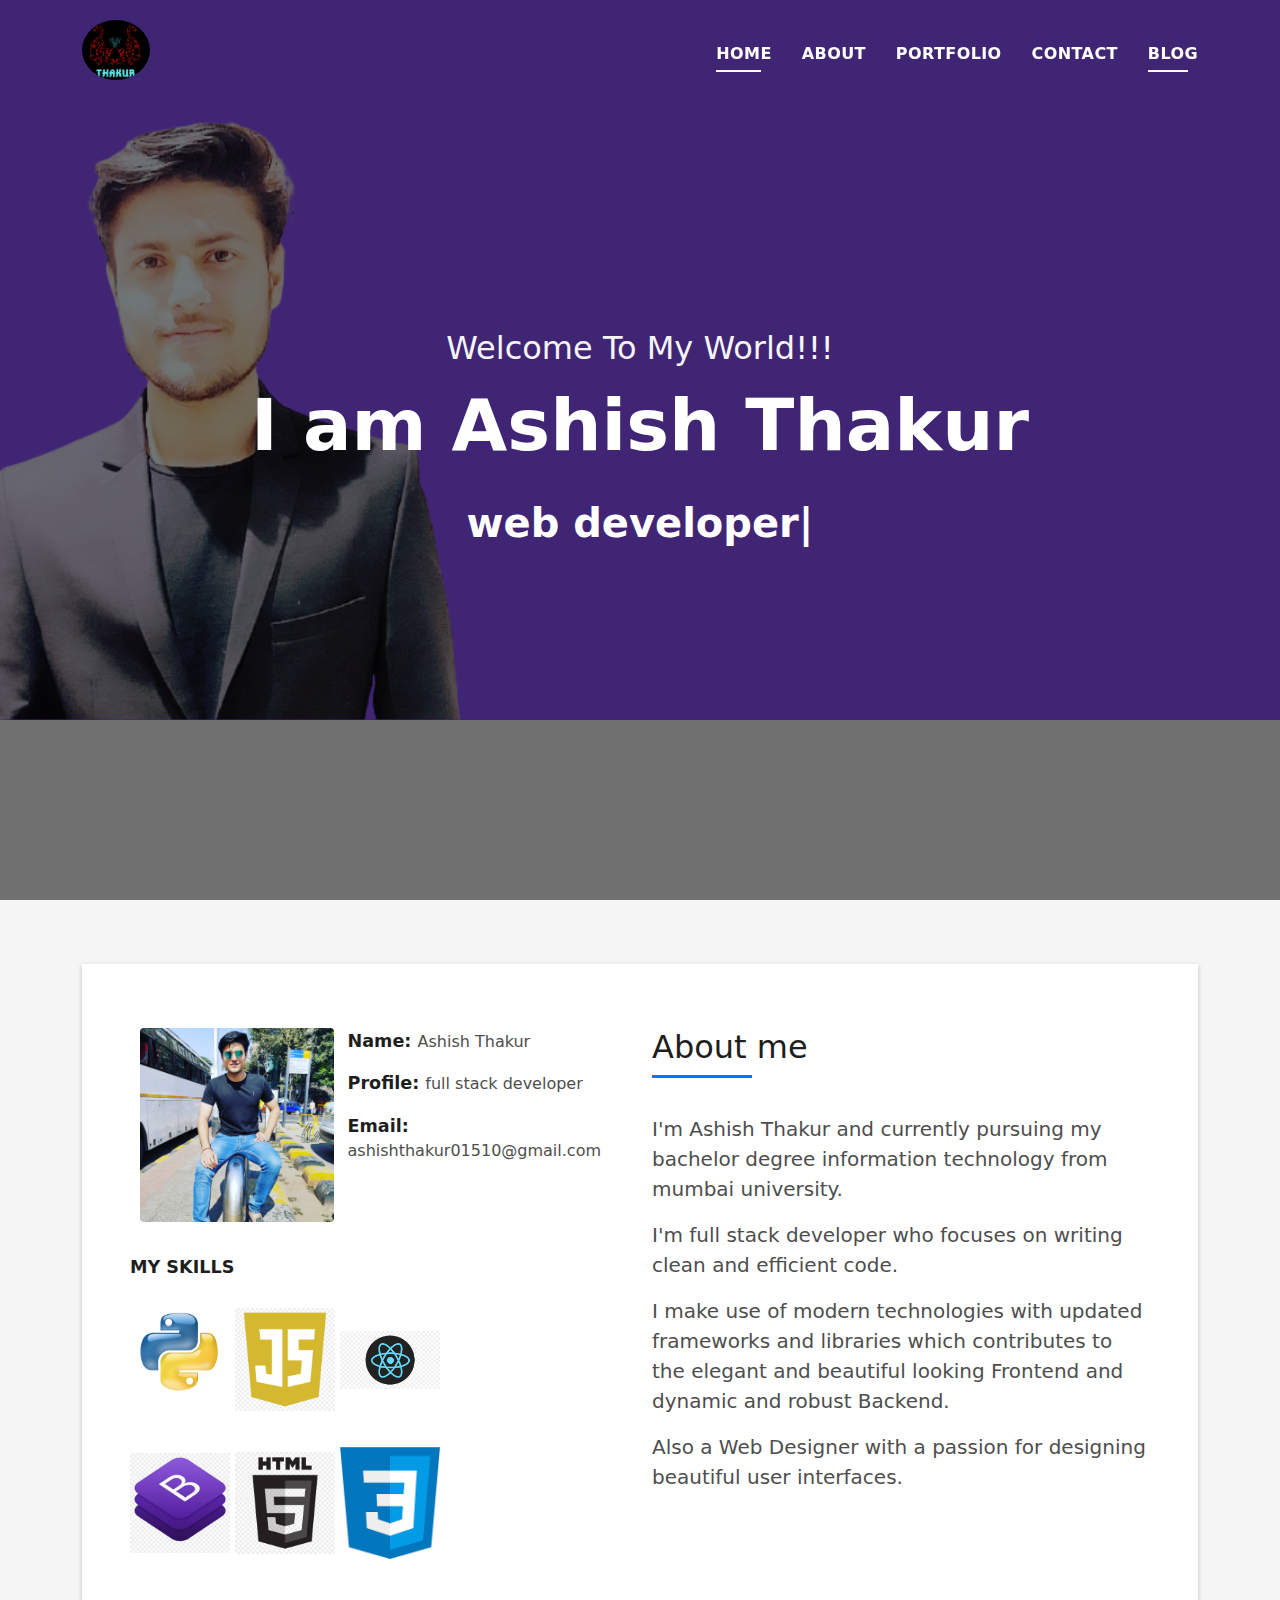
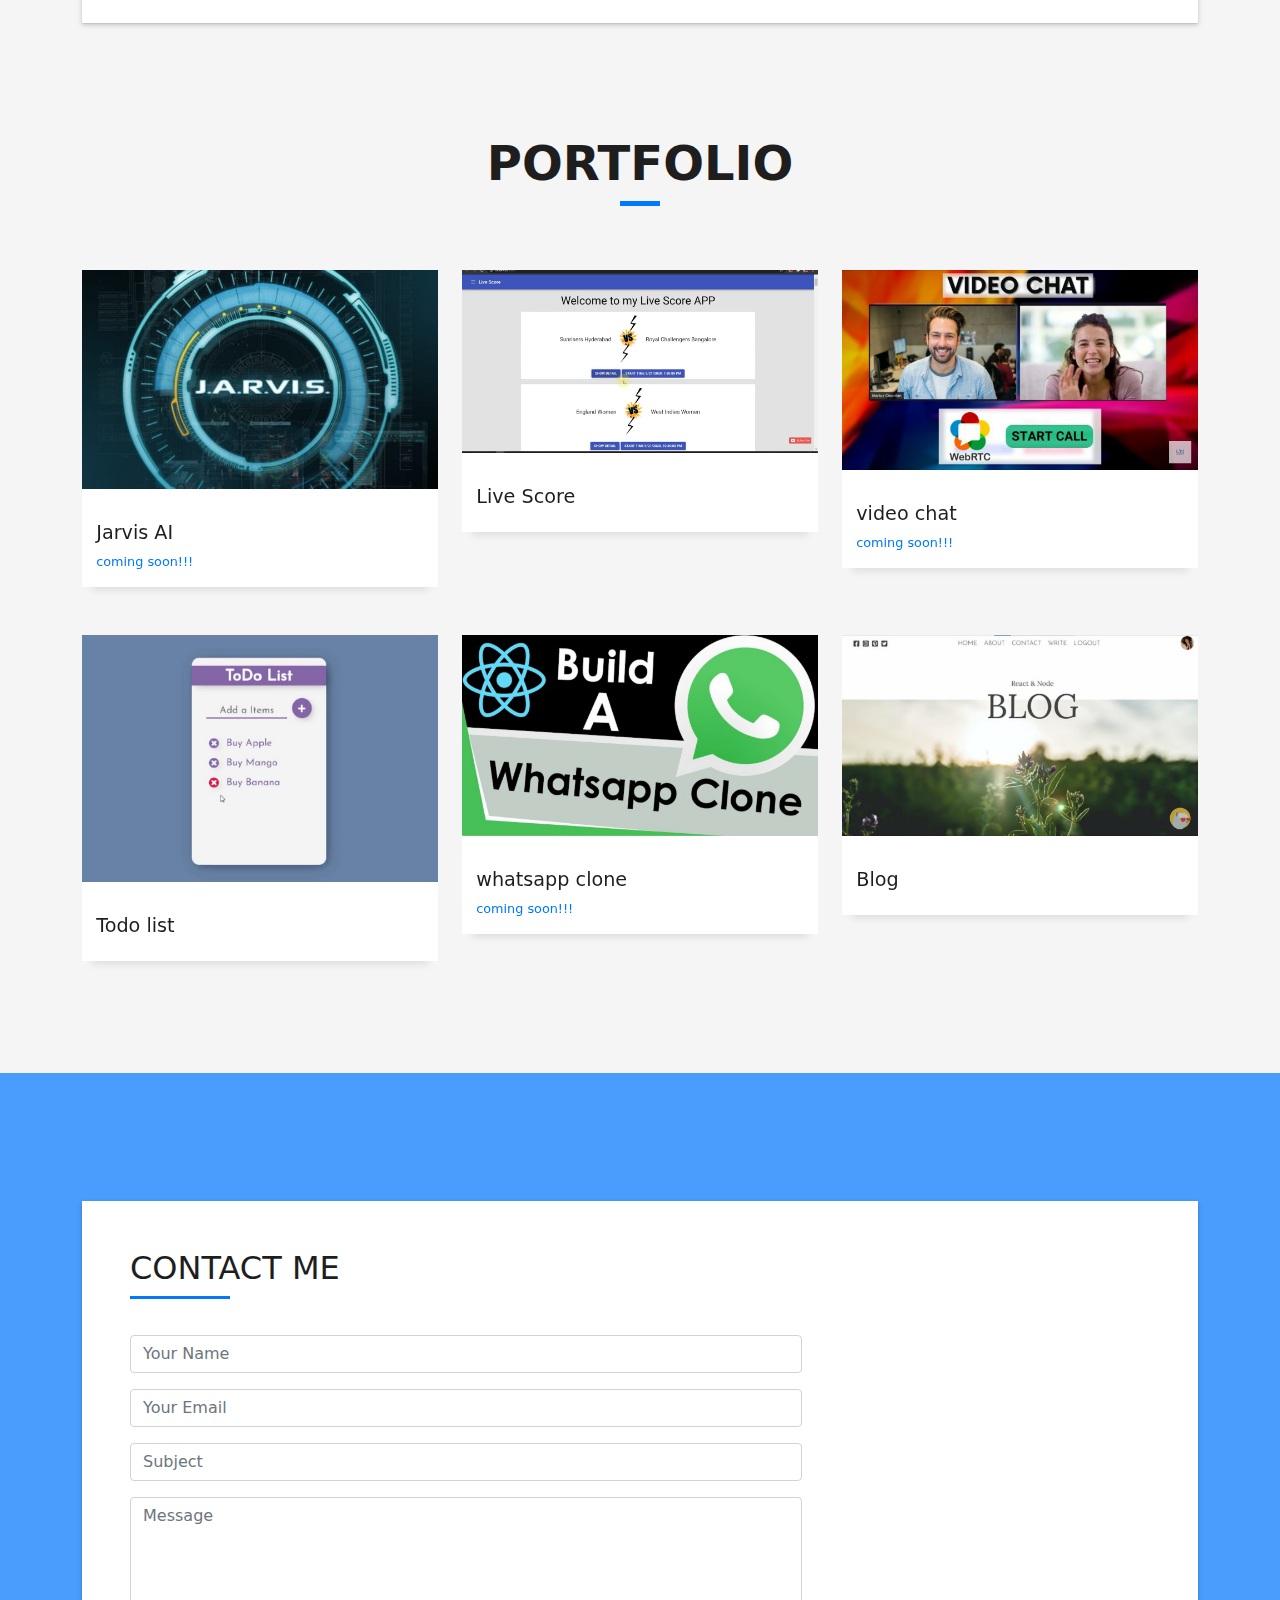
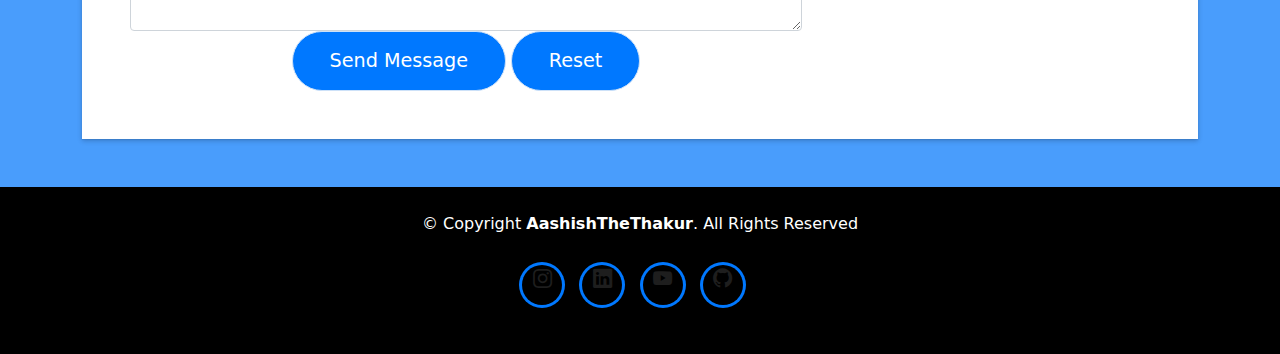
<file: index.html>
<!DOCTYPE html>
<html lang="en">

<head>
  <meta charset="utf-8">
  <meta content="width=device-width, initial-scale=1.0" name="viewport">

  <title>AashishTheThakur</title>
  <meta content="" name="description">
  <meta content="" name="keywords">

  <!-- Favicons -->
  <link href="assets1/img/favicon.png" rel="icon">
  <link href="assets1/img/apple-touch-icon.png" rel="apple-touch-icon">

  <!-- Vendor CSS Files -->
  <link href="assets1/vendor/bootstrap/css/bootstrap.min.css" rel="stylesheet">
  <link href="assets1/vendor/bootstrap-icons/bootstrap-icons.css" rel="stylesheet">
  <link href="assets1/vendor/glightbox/css/glightbox.min.css" rel="stylesheet">
  <link href="assets1/vendor/swiper/swiper-bundle.min.css" rel="stylesheet">

  <!-- Template Main CSS File -->
  <link href="assets1/css/style.css" rel="stylesheet">


</head>

<body>

  <!-- ======= Header ======= -->
  <header id="header" class="fixed-top">
    <div class="container d-flex align-items-center justify-content-between">

      <h1 ><a href="index.html" class="logo"><img src="assets1/img/logo2.png" alt="" class="img-fluid"></a></h1>
      <!-- Uncomment below if you prefer to use an image logo -->
      <!-- <a href="index.html" class="logo"><img src="assets1/img/logo.png" alt="" class="img-fluid"></a>-->

      <nav id="navbar" class="navbar">
        <ul>
          <li><a class="nav-link scrollto active" href="#hero">Home</a></li>
          <li><a class="nav-link scrollto" href="#about">About</a></li>
          <li><a class="nav-link scrollto " href="#work">Portfolio</a></li>
          
          <li><a class="nav-link scrollto" href="#contact">Contact</a></li>
          <li><a class="nav-link scrollto active" href="Blog.html">Blog</a></li>
        </ul>
        <i class="bi bi-list mobile-nav-toggle"></i>
      </nav><!-- .navbar -->

    </div>
  </header><!-- End Header -->

  <!-- ======= Hero Section ======= -->
  <div class="siz" style="background-image: url(assets1/img/pic3.png)">
  <div id="hero" class="hero route bg-image " >
    <div class="overlay-itro"></div>
    <div class="hero-content display-table">
      <div class="table-cell">
        <div class="container">
          <p class="display-6 color-d">Welcome To My World!!!</p>
          
          <h1 class="hero-title mb-4">I am Ashish Thakur</h1>
          <p class="hero-subtitle"><span class="typed" data-typed-items="web developer,Freelencer,content creator,Public Speaker,Indian"></span></p>
          <!-- <p class="pt-3"><a class="btn btn-primary btn js-scroll px-4" href="#about" role="button">Learn More</a></p> -->
        </div>
      </div>
    </div>
  </div>
</div>
  <!-- End Hero Section -->

  <main id="main">

    <!-- ======= About Section ======= -->
    <section id="about" class="about-mf sect-pt4 route">
      <div class="container">
        <div class="row">
          <div class="col-sm-12">
            <div class="box-shadow-full">
              <div class="row">
                <div class="col-md-6">
                  <div class="row">
                    <div class="col-sm-6 col-md-5">
                      <div class="about-img">
                        <img src="assets1/img/pic1.jpg" class="img-fluid rounded b-shadow-a" alt="">
                      </div>
                    </div>
                    <div class="col-sm-6 col-md-7">
                      <div class="about-info">
                        <p><span class="title-s">Name: </span> <span>Ashish Thakur</span></p>
                        <p><span class="title-s">Profile: </span> <span>full stack developer</span></p>
                        <p><span class="title-s">Email: </span> <span>ashishthakur01510@gmail.com</span></p>
                      </div>
                    </div>
                  </div>
                  <div class="skill-mf">
                    <p class="title-s">MY SKILLS</p>
                    <img class="simg" src="assets1/img/python.png" alt="" ></img>
                    <img class="simg" src="assets1/img/js.png" alt="" ></img>
                    <img class="simg" src="assets1/img/react.png" alt="" ></img><br></br>
                    <img class="simg" src="assets1/img/boots.jpeg" alt="" ></img>
                    <img class="simg" src="assets1/img/html.jpeg" alt="" ></img>
                    <img class="simg" src="assets1/img/css.png" alt="" ></img>
                    


                  </div>
                </div>
                <div class="col-md-6">
                  <div class="about-me pt-4 pt-md-0">
                    <div class="title-box-2">
                      <h5 class="title-left">
                        About me
                      </h5>
                    </div>
                    <p class="lead">
                      I'm Ashish Thakur and currently pursuing my bachelor degree information technology from mumbai university.<br/>
      
      
                    </p>
                    <p class="lead">
                      I'm full stack developer who focuses on writing clean and efficient code.                    </p>
                    <p class="lead">
                      I make use of modern technologies with updated frameworks and libraries which contributes to the elegant and beautiful looking Frontend and dynamic and robust Backend.<br/>
                    </p>
                    <p class="lead">
     Also a Web Designer with a passion for designing beautiful user interfaces.
                    </p>
                  </div>
                </div>
              </div>
            </div>
          </div>
        </div>
      </div>
    </section><!-- End About Section -->

    <!-- ======= Services Section ======= 
    <section id="services" class="services-mf pt-5 route">
      <div class="container">
        <div class="row">
          <div class="col-sm-12">
            <div class="title-box text-center">
              <h3 class="title-a">
                Services
              </h3>
              <p class="subtitle-a">
                Lorem ipsum, dolor sit amet consectetur adipisicing elit.
              </p>
              <div class="line-mf"></div>
            </div>
          </div>
        </div>
        <div class="row">
          <div class="col-md-4">
            <div class="service-box">
              <div class="service-ico">
                <span class="ico-circle"><i class="bi bi-briefcase"></i></span>
              </div>
              <div class="service-content">
                <h2 class="s-title">Web Design</h2>
                <p class="s-description text-center">
                  Lorem ipsum dolor sit amet consectetur adipisicing elit. Magni adipisci eaque autem fugiat! Quia,
                  provident vitae! Magni
                  tempora perferendis eum non provident.
                </p>
              </div>
            </div>
          </div>
          <div class="col-md-4">
            <div class="service-box">
              <div class="service-ico">
                <span class="ico-circle"><i class="bi bi-card-checklist"></i></span>
              </div>
              <div class="service-content">
                <h2 class="s-title">Web Development</h2>
                <p class="s-description text-center">
                  Lorem ipsum dolor sit amet consectetur adipisicing elit. Magni adipisci eaque autem fugiat! Quia,
                  provident vitae! Magni
                  tempora perferendis eum non provident.
                </p>
              </div>
            </div>
          </div>
          <div class="col-md-4">
            <div class="service-box">
              <div class="service-ico">
                <span class="ico-circle"><i class="bi bi-bar-chart"></i></span>
              </div>
              <div class="service-content">
                <h2 class="s-title">Photography</h2>
                <p class="s-description text-center">
                  Lorem ipsum dolor sit amet consectetur adipisicing elit. Magni adipisci eaque autem fugiat! Quia,
                  provident vitae! Magni
                  tempora perferendis eum non provident.
                </p>
              </div>
            </div>
          </div>
          <div class="col-md-4">
            <div class="service-box">
              <div class="service-ico">
                <span class="ico-circle"><i class="bi bi-binoculars"></i></span>
              </div>
              <div class="service-content">
                <h2 class="s-title">Responsive Design</h2>
                <p class="s-description text-center">
                  Lorem ipsum dolor sit amet consectetur adipisicing elit. Magni adipisci eaque autem fugiat! Quia,
                  provident vitae! Magni
                  tempora perferendis eum non provident.
                </p>
              </div>
            </div>
          </div>
          <div class="col-md-4">
            <div class="service-box">
              <div class="service-ico">
                <span class="ico-circle"><i class="bi bi-brightness-high"></i></span>
              </div>
              <div class="service-content">
                <h2 class="s-title">Graphic Design</h2>
                <p class="s-description text-center">
                  Lorem ipsum dolor sit amet consectetur adipisicing elit. Magni adipisci eaque autem fugiat! Quia,
                  provident vitae! Magni
                  tempora perferendis eum non provident.
                </p>
              </div>
            </div>
          </div>
          <div class="col-md-4">
            <div class="service-box">
              <div class="service-ico">
                <span class="ico-circle"><i class="bi bi-calendar4-week"></i></span>
              </div>
              <div class="service-content">
                <h2 class="s-title">Marketing Services</h2>
                <p class="s-description text-center">
                  Lorem ipsum dolor sit amet consectetur adipisicing elit. Magni adipisci eaque autem fugiat! Quia,
                  provident vitae! Magni
                  tempora perferendis eum non provident.
                </p>
              </div>
            </div>
          </div>
        </div>
      </div>
    </section> End Services Section -->

    

    <!-- ======= Portfolio Section ======= -->
    <section id="work" class="portfolio-mf sect-pt4 route">
      <div class="container">
        <div class="row">
          <div class="col-sm-12">
            <div class="title-box text-center">
              <h3 class="title-a">
                Portfolio
              </h3>
              
              <div class="line-mf"></div>
            </div>
          </div>
        </div>
        <div class="row">
          <div class="col-md-4">
            <div class="work-box">
              
                <div class="work-img">
                  <img src="assets1/img/project1.jpg" alt="" class="img-fluid">
                </div>
              </a>
              <div class="work-content">
                <div class="row">
                  <div class="col-sm-8">
                    <h2 class="w-title">Jarvis AI</h2>
                    <div class="w-more">
                      <span class="w-ctegory">coming soon!!!</span> 
                    </div>
                  </div>
                  <div class="col-sm-4">
                    
                    <div class="w-like">
                     <!--- <a href="portfolio-details.html"> <span class="bi bi-plus-circle"></span></a>-->
                    </div>
                  </div>
                </div>
              </div>
            </div>
          </div>
          <div class="col-md-4">
            <div class="work-box">
                <div class="work-img">
                  <img src="assets1/img/project2.png" alt="" class="img-fluid">
                </div>
              </a>
              <div class="work-content">
                <div class="row">
                  <div class="col-sm-8">
                    <h2 class="w-title">Live Score</h2>
                    <div class="w-more">
                       
                    </div>
                  </div>
                  <div class="col-sm-4">
                    
                    <div class="w-like">
                     <!--- <a href="portfolio-details.html"> <span class="bi bi-plus-circle"></span></a>-->
                    </div>
                  </div>
                </div>
              </div>
            </div>
          </div>
          <div class="col-md-4">
            <div class="work-box">
                <div class="work-img">
                  <img src="assets1/img/project3.png" alt="" class="img-fluid">
                </div>
              </a>
              <div class="work-content">
                <div class="row">
                  <div class="col-sm-8">
                    <h2 class="w-title">video chat</h2>
                    <div class="w-more">
                      <span class="w-ctegory">coming soon!!!</span> 
                    </div>
                  </div>
                  <div class="col-sm-4">
                    
                    <div class="w-like">
                     <!--- <a href="portfolio-details.html"> <span class="bi bi-plus-circle"></span></a>-->
                    </div>
                  </div>
                </div>
              </div>
            </div>
          </div>
          <div class="col-md-4">
            <div class="work-box">
                <div class="work-img">
                  <img src="assets1/img/project4.png" alt="" class="img-fluid">
                </div>
              </a>
              <div class="work-content">
                <div class="row">
                  <div class="col-sm-8">
                    <h2 class="w-title">Todo list</h2>
                    <div class="w-more">
                    </div>
                  </div>
                  <div class="col-sm-4">
                    
                    <div class="w-like">
                     <!--- <a href="portfolio-details.html"> <span class="bi bi-plus-circle"></span></a>-->
                    </div>
                  </div>
                </div>
              </div>
            </div>
          </div>
          <div class="col-md-4">
            <div class="work-box">
                <div class="work-img">
                  <img src="assets1/img/project5.png" alt="" class="img-fluid">
                </div>
              </a>
              <div class="work-content">
                <div class="row">
                  <div class="col-sm-8">
                    <h2 class="w-title">whatsapp clone </h2>
                    <div class="w-more">
                      <span class="w-ctegory">coming soon!!!</span> 
                    </div>
                  </div>
                  <div class="col-sm-4">
                    
                    <div class="w-like">
                     <!--- <a href="portfolio-details.html"> <span class="bi bi-plus-circle"></span></a>-->
                    </div>
                  </div>
                </div>
              </div>
            </div>
          </div>
          <div class="col-md-4">
            <div class="work-box">
            <!---- <a href="" data-gallery="portfolioGallery" class="portfolio-lightbox"> -->
                <div class="work-img">
                  <img src="assets1/img/project6.png" alt="" class="img-fluid">
                </div>
              </a>
              <div class="work-content">
                <div class="row">
                  <div class="col-sm-8">
                    <h2 class="w-title">Blog</h2>
                    <div class="w-more">
                    </div>
                  </div>
                  <div class="col-sm-4">
                    
                    <div class="w-like">
                     <!--- <a href="portfolio-details.html"> <span class="bi bi-plus-circle"></span></a>-->
                    </div>
                  </div>
                </div>
              </div>
            </div>

        </div>
      </div>
    </section><!-- End Portfolio Section -->

    <!-- ======= Testimonials Section ======= 
    <div class="testimonials paralax-mf bg-image" style="background-image: url(assets1/img/overlay-bg.jpg)">
      <div class="overlay-mf"></div>
      <div class="container">
        <div class="row">
          <div class="col-md-12">

            <div class="testimonials-slider swiper-container" data-aos="fade-up" data-aos-delay="100">
              <div class="swiper-wrapper">

                <div class="swiper-slide">
                  <div class="testimonial-box">
                    <div class="author-test">
                      <img src="assets1/img/testimonial-2.jpg" alt="" class="rounded-circle b-shadow-a">
                      <span class="author">Xavi Alonso</span>
                    </div>
                    <div class="content-test">
                      <p class="description lead">
                        Curabitur arcu erat, accumsan id imperdiet et, porttitor at sem. Lorem ipsum dolor sit amet,
                        consectetur adipiscing elit.
                      </p>
                    </div>
                  </div>
                </div> End testimonial item 

                <div class="swiper-slide">
                  <div class="testimonial-box">
                    <div class="author-test">
                      <img src="assets1/img/testimonial-4.jpg" alt="" class="rounded-circle b-shadow-a">
                      <span class="author">Marta Socrate</span>
                    </div>
                    <div class="content-test">
                      <p class="description lead">
                        Curabitur arcu erat, accumsan id imperdiet et, porttitor at sem. Lorem ipsum dolor sit amet,
                        consectetur adipiscing elit.
                      </p>
                    </div>
                  </div>
                </div>End testimonial item -->
              </div>
              <div class="swiper-pagination"></div>
            </div>

            <!-- <div id="testimonial-mf" class="owl-carousel owl-theme">
          
        </div> -->
          </div>
        </div>
      </div>
    </div><!-- End Testimonials Section -->

    <!-- ======= Blog Section ======= --
    <section id="blog" class="blog-mf sect-pt4 route">
      <div class="container">
        <div class="row">
          <div class="col-sm-12">
            <div class="title-box text-center">
              <h3 class="title-a">
                Blog
              </h3>
              <p class="subtitle-a">
                Lorem ipsum, dolor sit amet consectetur adipisicing elit.
              </p>
              <div class="line-mf"></div>
            </div>
          </div>
        </div>
        <div class="row">
          <div class="col-md-4">
            <div class="card card-blog">
              <div class="card-img">
                <a href="blog-single.html"><img src="assets1/img/post-1.jpg" alt="" class="img-fluid"></a>
              </div>
              <div class="card-body">
                <div class="card-category-box">
                  <div class="card-category">
                    <h6 class="category">Travel</h6>
                  </div>
                </div>
                <h3 class="card-title"><a href="blog-single.html">See more ideas about Travel</a></h3>
                <p class="card-description">
                  Proin eget tortor risus. Pellentesque in ipsum id orci porta dapibus. Praesent sapien massa, convallis
                  a pellentesque nec,
                  egestas non nisi.
                </p>
              </div>
              <div class="card-footer">
                <div class="post-author">
                  <a href="#">
                    <img src="assets1/img/testimonial-2.jpg" alt="" class="avatar rounded-circle">
                    <span class="author">Morgan Freeman</span>
                  </a>
                </div>
                <div class="post-date">
                  <span class="bi bi-clock"></span> 10 min
                </div>
              </div>
            </div>
          </div>
          <div class="col-md-4">
            <div class="card card-blog">
              <div class="card-img">
                <a href="blog-single.html"><img src="assets1/img/post-2.jpg" alt="" class="img-fluid"></a>
              </div>
              <div class="card-body">
                <div class="card-category-box">
                  <div class="card-category">
                    <h6 class="category">Web Design</h6>
                  </div>
                </div>
                <h3 class="card-title"><a href="blog-single.html">See more ideas about Travel</a></h3>
                <p class="card-description">
                  Proin eget tortor risus. Pellentesque in ipsum id orci porta dapibus. Praesent sapien massa, convallis
                  a pellentesque nec,
                  egestas non nisi.
                </p>
              </div>
              <div class="card-footer">
                <div class="post-author">
                  <a href="#">
                    <img src="assets1/img/testimonial-2.jpg" alt="" class="avatar rounded-circle">
                    <span class="author">Morgan Freeman</span>
                  </a>
                </div>
                <div class="post-date">
                  <span class="bi bi-clock"></span> 10 min
                </div>
              </div>
            </div>
          </div>
          <div class="col-md-4">
            <div class="card card-blog">
              <div class="card-img">
                <a href="blog-single.html"><img src="assets1/img/post-3.jpg" alt="" class="img-fluid"></a>
              </div>
              <div class="card-body">
                <div class="card-category-box">
                  <div class="card-category">
                    <h6 class="category">Web Design</h6>
                  </div>
                </div>
                <h3 class="card-title"><a href="blog-single.html">See more ideas about Travel</a></h3>
                <p class="card-description">
                  Proin eget tortor risus. Pellentesque in ipsum id orci porta dapibus. Praesent sapien massa, convallis
                  a pellentesque nec,
                  egestas non nisi.
                </p>
              </div>
              <div class="card-footer">
                <div class="post-author">
                  <a href="#">
                    <img src="assets1/img/testimonial-2.jpg" alt="" class="avatar rounded-circle">
                    <span class="author">Morgan Freeman</span>
                  </a>
                </div>
                <div class="post-date">
                  <span class="bi bi-clock"></span> 10 min
                </div>
              </div>
            </div>
          </div>
        </div>
      </div>
    </section>End Blog Section -->

    <!-- ======= Contact Section ======= -->
    <section id="contact" class="paralax-mf footer-paralax bg-image sect-mt4 route" style="background-image: url(assets1/img/overlay-bg.jpg)">
      <div class="overlay-mf"></div>
      <div class="container">
        <div class="row">
          <div class="col-sm-12">
            <div class="contact-mf">
              <div id="contact" class="box-shadow-full">
                <div class="row">
                  <div class="col-md-8">
                    <div class="title-box-2">
                      <h5 class="title-left">
                        CONTACT ME
                      </h5>
                    </div>
                    <div>
                      <form action="https://formspree.io/f/xwkabkoy" method="POST" accept-charset="UTF-8" >
                        <div class="row">
                          <div class="col-md-12 mb-3">
                            <div class="form-group">
                              <input type="text" name="firstName" class="form-control"  placeholder="Your Name" required>
                            </div>
                          </div>
                          <div class="col-md-12 mb-3">
                            <div class="form-group">
                              <input type="email" class="form-control" name="email" placeholder="Your Email" required>
                            </div>
                          </div>
                          <div class="col-md-12 mb-3">
                            <div class="form-group">
                              <input type="text" class="form-control" name="subject" placeholder="Subject" required>
                            </div>
                          </div>
                          <div class="col-md-12">
                            <div class="form-group">


                          
                              <textarea class="form-control" name="message" rows="5" placeholder="Message" required></textarea>
                            </div>
                          </div>
                          <br></br>
                          <div class="col-md-12 text-center">
                            <button type="submit"  value="Send" class="button button-a button-big button-rouded" >Send Message</button>
                            <button type="reset"  class="button button-a button-big button-rouded" >Reset</button>

                          </div>
                        </div>
                      </form>
                    </div>
                  </div>

                  </div>
                </div>
              </div>
            </div>
          </div>
        </div>
      </div>
    </section><!-- End Contact Section -->

  </main><!-- End #main -->

  <!-- ======= Footer ======= -->
  <footer>
    <div class="container">
      <div class="row">
        <div class="col-sm-12">
          <div class="copyright-box">
            <p class="copyright">&copy; Copyright <strong>AashishTheThakur</strong>. All Rights Reserved</p>
            <div class="socials">
              <ul>
                <li><a href="https://www.instagram.com/aashishthethakur"><span class="ico-circle"><i class="bi bi-instagram"></i></span></a></li>
                <li><a href="https://www.linkedin.com/in/aashishthethakur"><span class="ico-circle"><i class="bi bi-linkedin"></i></span></a></li>
                <li><a href="https://www.youtube.com/channel/UCbqRoQY9CfaXwKJKKhFBP1Q"><span class="ico-circle"><i class="bi bi-youtube"></i></span></a></li>
                <li><a href="https://github.com/aashishthethakur"><span class="ico-circle"><i class="bi bi-github"></i></span></a></li>

              </ul>
            </div>
          </div>
        </div>
      </div>
    </div>
  </footer><!-- End  Footer -->

  <div id="preloader"></div>
  <a href="#" class="back-to-top d-flex align-items-center justify-content-center"><i class="bi bi-arrow-up-short"></i></a>

  <!-- Vendor JS Files -->
  <script src="assets1/vendor/bootstrap/js/bootstrap.bundle.min.js"></script>
  <script src="assets1/vendor/glightbox/js/glightbox.min.js"></script>
  <script src="assets1/vendor/php-email-form/validate.js"></script>
  <script src="assets1/vendor/purecounter/purecounter.js"></script>
  <script src="assets1/vendor/swiper/swiper-bundle.min.js"></script>
  <script src="assets1/vendor/typed.js/typed.min.js"></script>

  <!-- Template Main JS File -->
  <script src="assets1/js/main.js"></script>

</body>

</html>
</file>
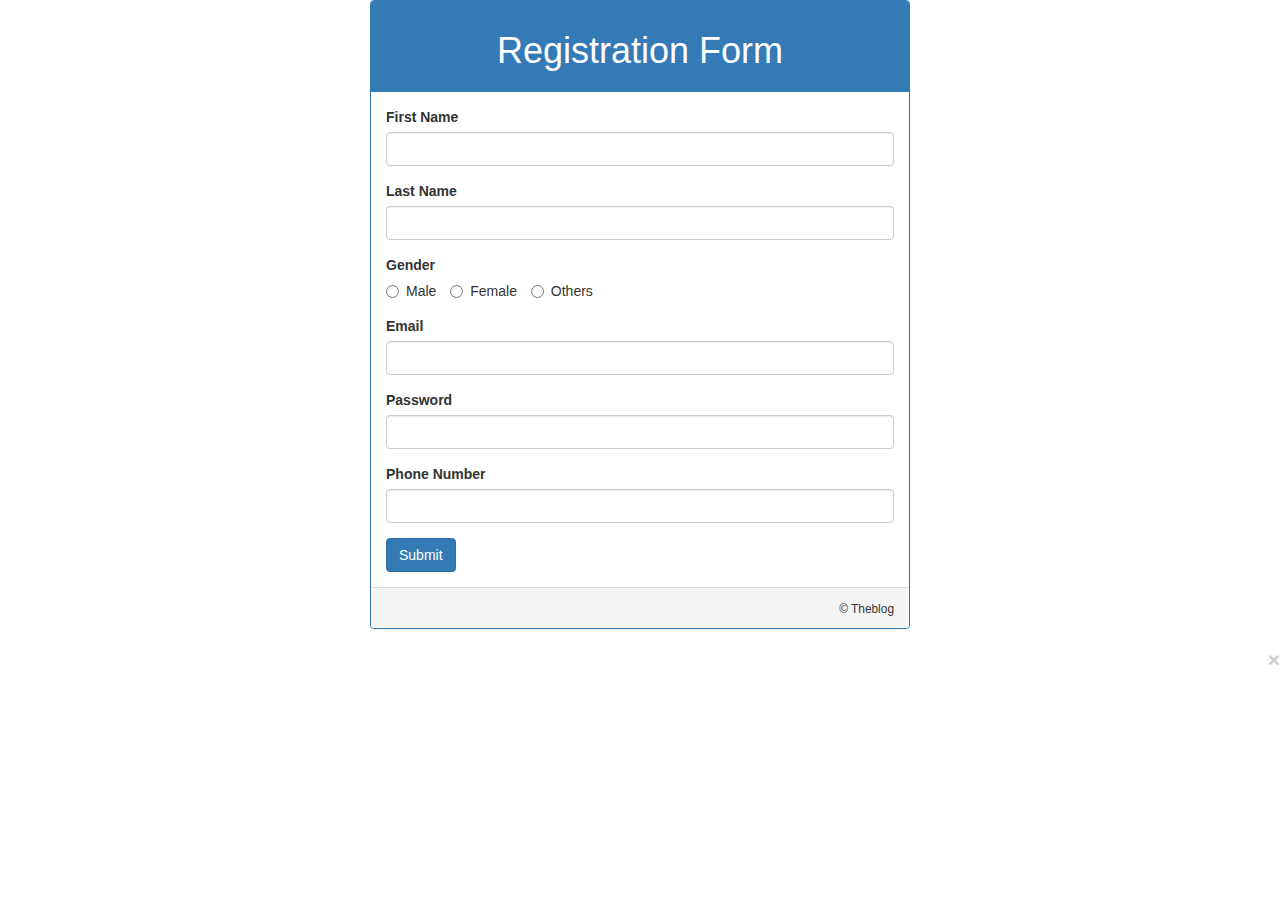
<file: registration/index.html>
<!DOCTYPE html>
<html>
  <head>
    <title>Registration Page</title>
    <link rel="stylesheet" type="text/css" href="css/bootstrap.css" />
  </head>
  <body>
    <div class="container">
      <div class="row col-md-6 col-md-offset-3">
        <div class="panel panel-primary">
          <div class="panel-heading text-center">
            <h1>Registration Form</h1>
          </div>
          <div class="panel-body">
            <form action="connect.php" method="post">
              <div class="form-group">
                <label for="firstName">First Name</label>
                <input
                  type="text"
                  class="form-control"
                  id="firstName"
                  name="firstName"
                />
              </div>
              <div class="form-group">
                <label for="lastName">Last Name</label>
                <input
                  type="text"
                  class="form-control"
                  id="lastName"
                  name="lastName"
                />
              </div>
              <div class="form-group">
                <label for="gender">Gender</label>
                <div>
                  <label for="male" class="radio-inline"
                    ><input
                      type="radio"
                      name="gender"
                      value="m"
                      id="male"
                    />Male</label
                  >
                  <label for="female" class="radio-inline"
                    ><input
                      type="radio"
                      name="gender"
                      value="f"
                      id="female"
                    />Female</label
                  >
                  <label for="others" class="radio-inline"
                    ><input
                      type="radio"
                      name="gender"
                      value="o"
                      id="others"
                    />Others</label
                  >
                </div>
              </div>
              <div class="form-group">
                <label for="email">Email</label>
                <input
                  type="text"
                  class="form-control"
                  id="email"
                  name="email"
                />
              </div>
              <div class="form-group">
                <label for="password">Password</label>
                <input
                  type="password"
                  class="form-control"
                  id="password"
                  name="password"
                />
              </div>
              <div class="form-group">
                <label for="number">Phone Number</label>
                <input
                  type="number"
                  class="form-control"
                  id="number"
                  name="number"
                />
              </div>
              <input type="submit" class="btn btn-primary" />
            </form>
          </div>
          <div class="panel-footer text-right">
            <small>&copy; Theblog</small>
          </div>
        </div>
      </div>
    </div>
    <div class="toast" role="alert" aria-live="assertive" aria-atomic="true">
  <div class="toast-header">
    
    <button type="button" class="ml-2 mb-1 close" data-dismiss="toast" aria-label="Close">
      <span aria-hidden="true">&times;</span>
    </button>
  </div>
  
</div>
  </body>
</html>
</file>
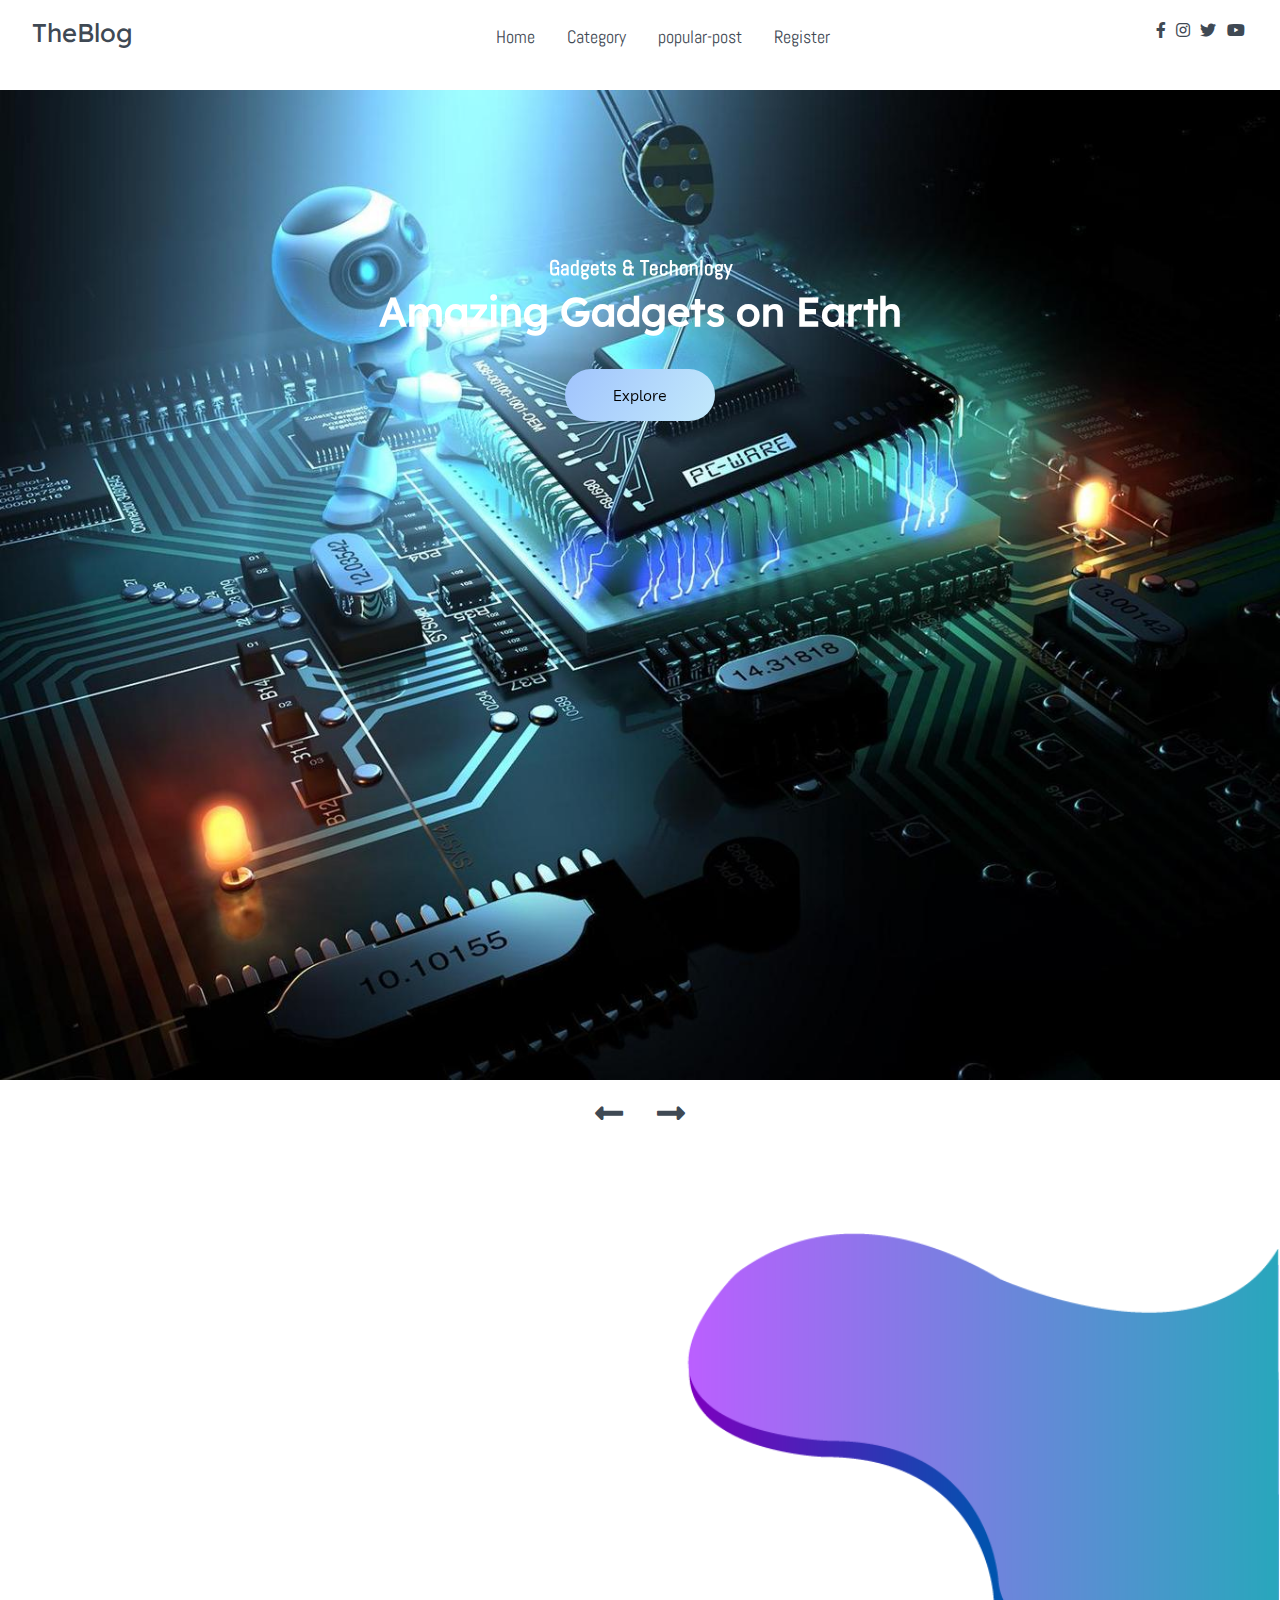
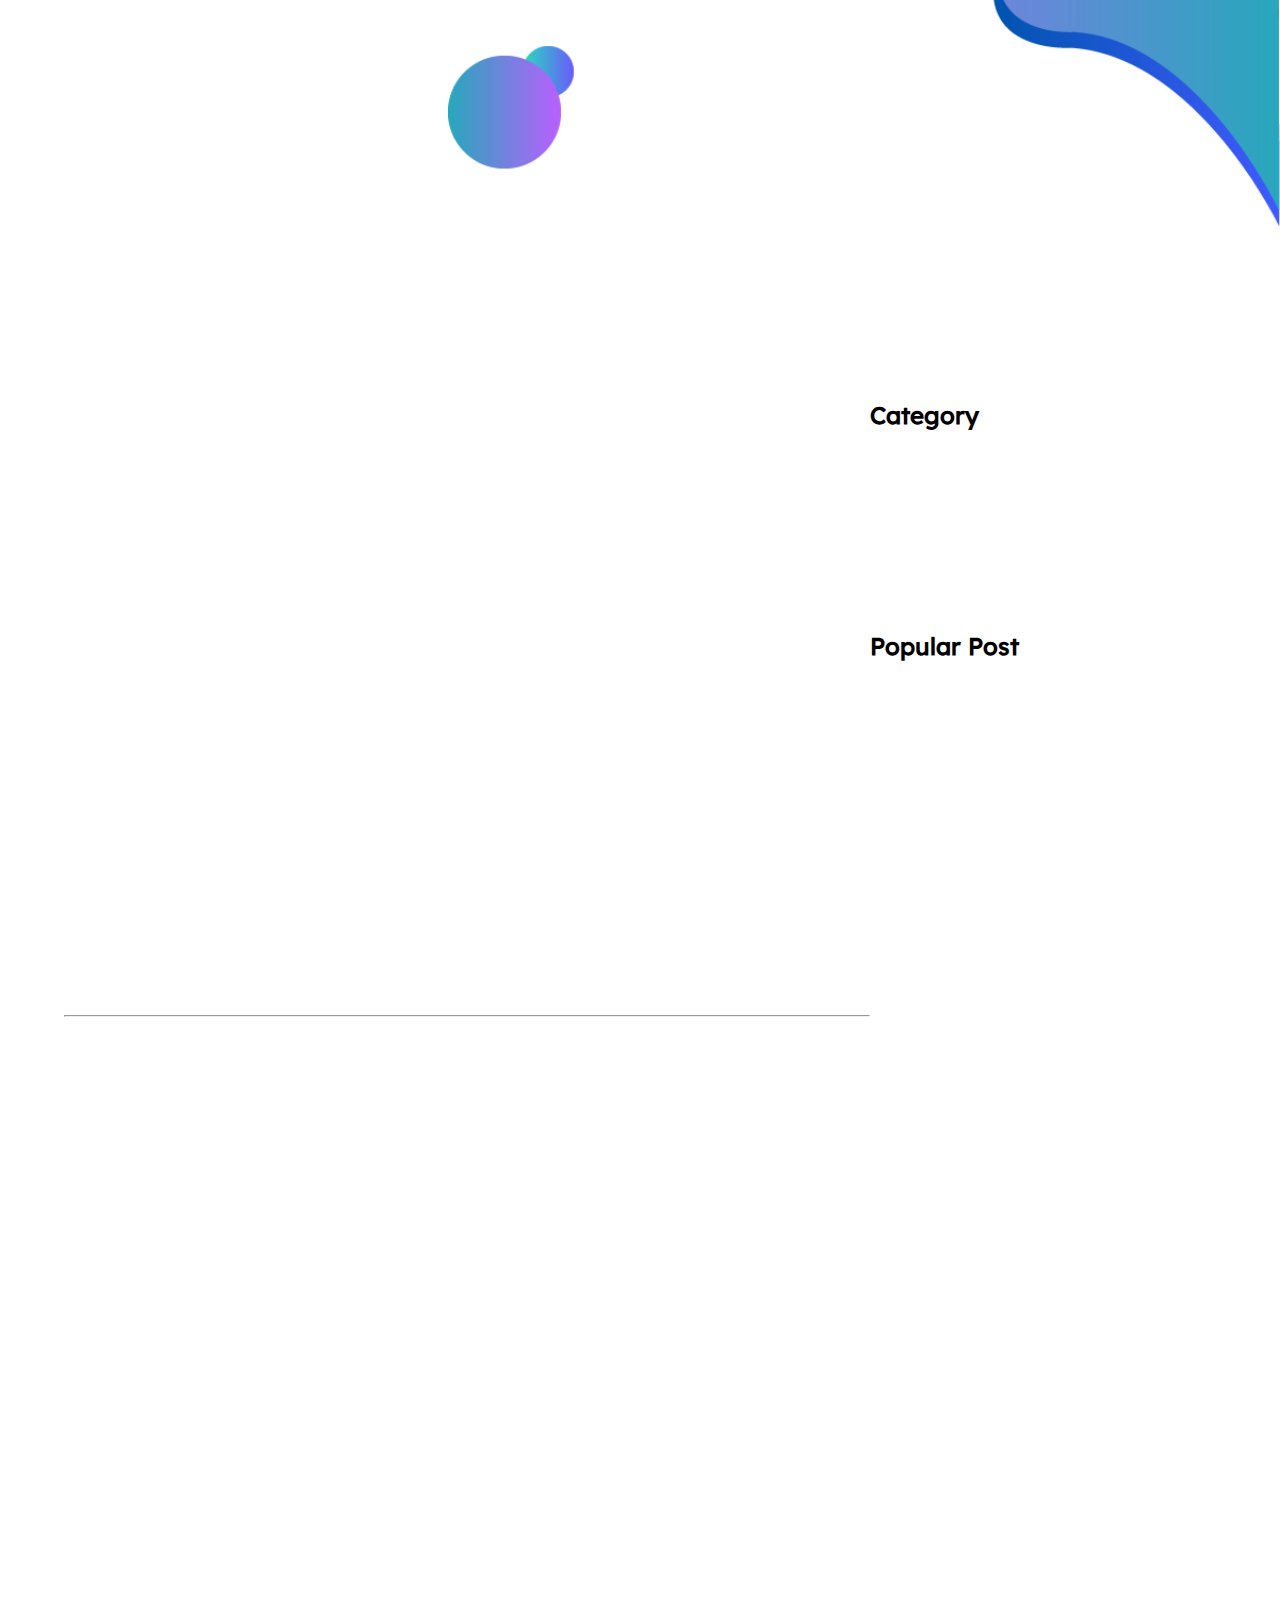
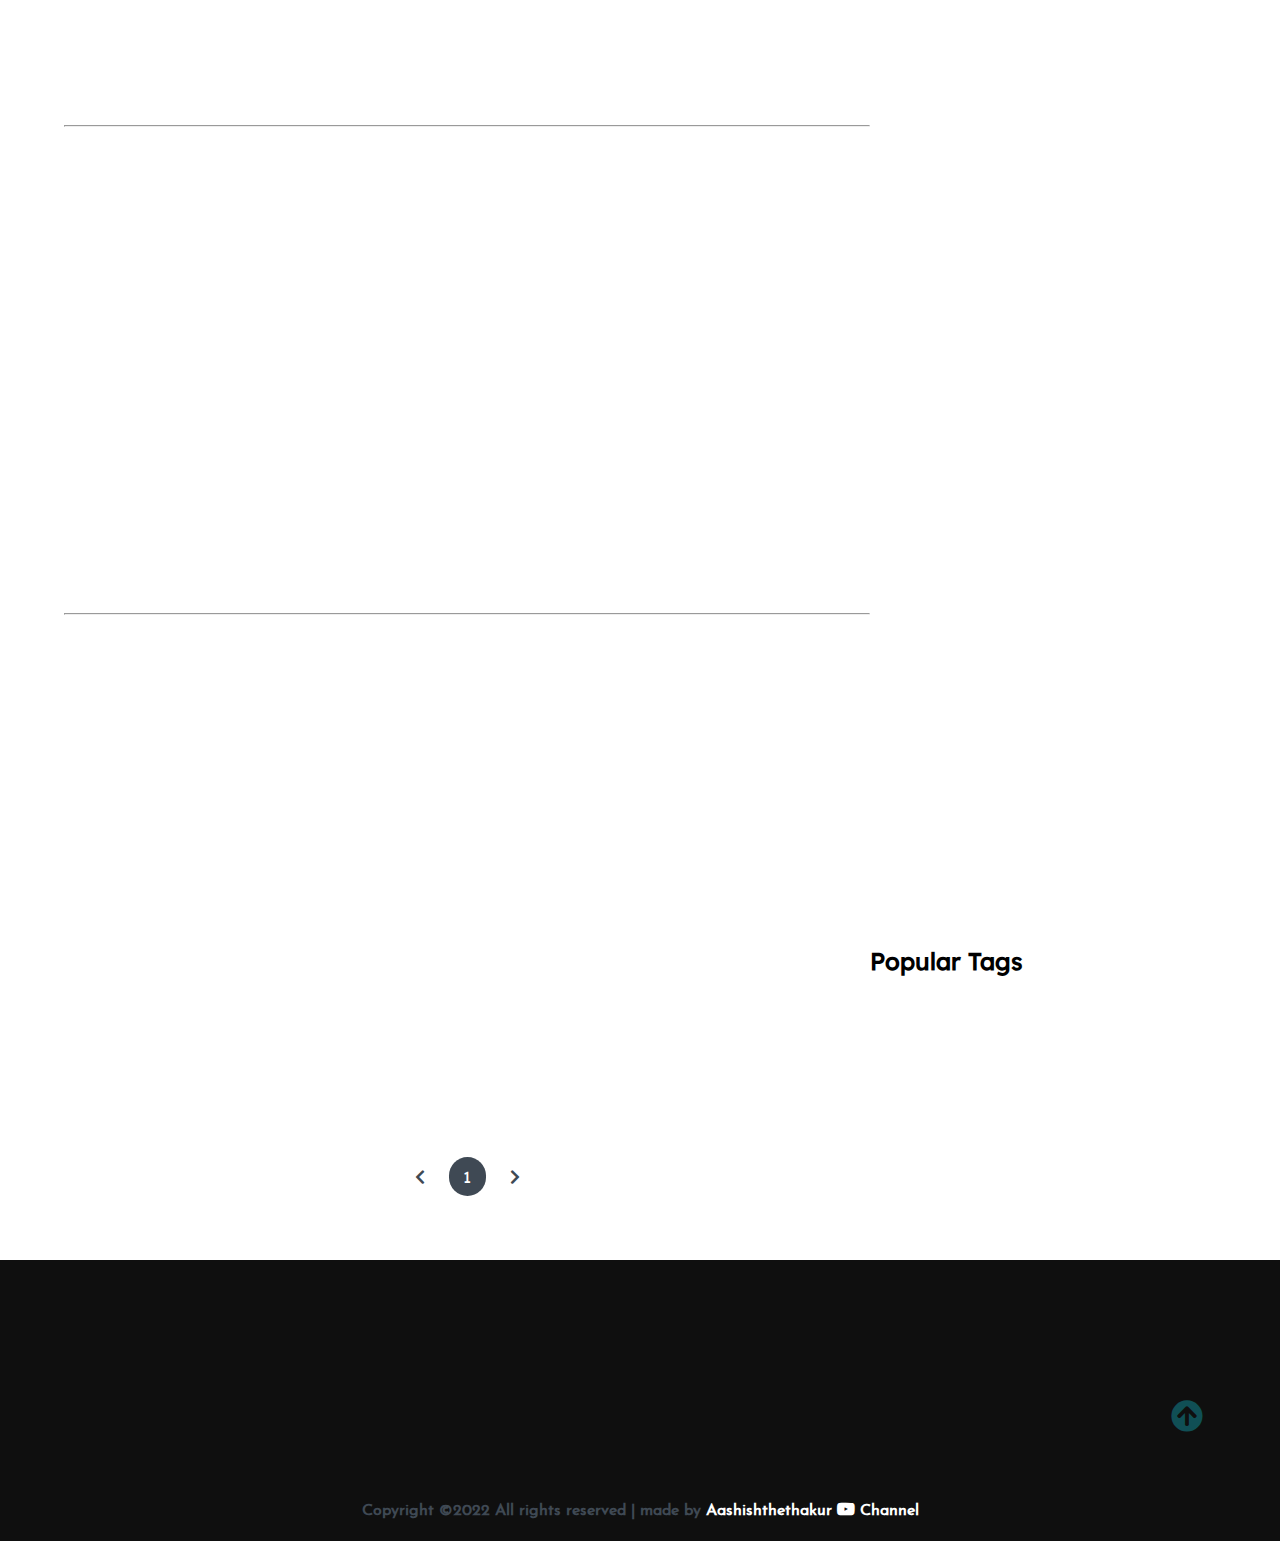
<file: Blog.html>
<!DOCTYPE html>
<html lang="en">

<head>
    <meta charset="UTF-8">
    <meta name="viewport" content="width=device-width, initial-scale=1.0">
    <meta http-equiv="X-UA-Compatible" content="ie=edge">
    <title>TheBlog</title>

    <!-- Font Awesome Icons -->
    <link rel="stylesheet" href="./css/all.css">


    <!-- --------- Owl-Carousel ------------------->
    <link rel="stylesheet" href="./css/owl.carousel.min.css">
    <link rel="stylesheet" href="./css/owl.theme.default.min.css">

    <!-- ------------ AOS Library ------------------------- -->
    <link rel="stylesheet" href="./css/aos.css">

    <!-- Custom Style   -->
    <link rel="stylesheet" href="./css/Style.css">

</head>

<body>

    <!-- ----------------------------  Navigation ---------------------------------------------- -->

    <nav class="nav">
        <div class="nav-menu flex-row">
            <div class="nav-brand">
                <a href="#" class="text-gray">TheBlog</a>
            </div>
            <div class="toggle-collapse">
                <div class="toggle-icons">
                    <i class="fas fa-bars"></i>
                </div>
            </div>
            <div>
                <ul class="nav-items">
                    <li class="nav-link">
                        <a href="index.html">Home</a>
                    </li>
                    <li class="nav-link">
                        <a href="#category">Category</a>
                    </li>
                   
                    <li class="nav-link">
                        <a href="#popular">popular-post</a>
                    </li>
                    <li class="nav-link">
                        <a href="registration/index.html">Register</a>
                    </li>
                </ul>
            </div>
            <div class="social text-gray">
                <a href="#"><i class="fab fa-facebook-f"></i></a>
                <a href="#"><i class="fab fa-instagram"></i></a>
                <a href="#"><i class="fab fa-twitter"></i></a>
                <a href="#"><i class="fab fa-youtube"></i></a>
            </div>
        </div>
    </nav>

    <!-- ------------x---------------  Navigation --------------------------x------------------- -->

    <!----------------------------- Main Site Section ------------------------------>

    <main>

        <!------------------------ Site Title ---------------------->

        <section class="site-title">
            <div class="site-background" data-aos="fade-up" data-aos-delay="100">
                <h3>Gadgets & Techonlogy</h3>
                <h1>Amazing Gadgets on Earth</h1>
                <button class="btn">Explore</button>
            </div>
        </section>

        <!------------x----------- Site Title ----------x----------->

        <!-- --------------------- Blog Carousel ----------------- -->

        <section>
            <div class="blog">
                <div class="container">
                    <div class="owl-carousel owl-theme blog-post">
                        <div class="blog-content" data-aos="fade-right" data-aos-delay="200">
                            <img src="./assets/Blog-post/post-1.jpg" alt="post-1">
                            <div class="blog-title">
                                <h3>Apple iphone 13 pro Max - full phone specification</h3>
                               <a href="post.html"> <button class="btn btn-blog">Read more</button></a>
                                
                            </div>
                        </div>
                        <div class="blog-content" data-aos="fade-in" data-aos-delay="200">
                            <img src="./assets/Blog-post/post-3.jpg" alt="post-1" class="hi">
                            <div class="blog-title">
                                <h3>Dell Inspiron 3505 </h3>
                                <button class="btn btn-blog">Read more</button>
                                
                            </div>
                        </div>
                        <div class="blog-content" data-aos="fade-left" data-aos-delay="200">
                            <img src="./assets/Blog-post/post-2.jpg" alt="post-1" class="hi">
                            <div class="blog-title">
                                <h3>Sumsung s21 ultra 5G</h3>
                                <button class="btn btn-blog">Read more</button>
                                
                            </div>
                        </div>
                        <div class="blog-content" data-aos="fade-right" data-aos-delay="200">
                            <img src="./assets/Blog-post/post-5.png" alt="post-1"class="hi">
                            <div class="blog-title">
                                <h3>Techno Spark 7</h3>
                                <button class="btn btn-blog">Read more</button>
                                
                            </div>
                        </div>
                    </div>
                    <div class="owl-navigation">
                        <span class="owl-nav-prev"><i class="fas fa-long-arrow-alt-left"></i></span>
                        <span class="owl-nav-next"><i class="fas fa-long-arrow-alt-right"></i></span>
                    </div>
                </div>
            </div>
        </section>

        <!-- ----------x---------- Blog Carousel --------x-------- -->

        <!-- ---------------------- Site Content -------------------------->

        <section class="container">
            <div class="site-content">
                <div class="posts">
                    <div class="post-content" data-aos="zoom-in" data-aos-delay="200">
                        <div class="post-image">
                            <div>
                                <img src="./assets/Blog-post/blog1.png" class="img" alt="blog1">
                            </div>
                            <!----
                            <div class="post-info flex-row">
                                <span><i class="fas fa-user text-gray"></i>&nbsp;&nbsp;Admin</span>
                                <span><i class="fas fa-calendar-alt text-gray"></i>&nbsp;&nbsp;January 14, 2019</span>
                                <span>2 Commets</span>
                            </div>-->
                        </div>
                        <div class="post-title">
                            <a href="#">ipad 4th generation</a>
                            <p>The iPad Air now gets the more versatile USB-C. You can get a cheap non-Apple USB-C hub and connect external display, microSD card, USB devices such as microphones, external storage and more.

                                Battery life is great. I got around 9hr+ of battery life ........
                            </p>
                        <a href="post2.html">   <button class="btn post-btn">Read More &nbsp; <i class="fas fa-arrow-right"></i></button></a>
                        </div>
                    </div>
                    <hr>
                    <div class="post-content" data-aos="zoom-in" data-aos-delay="200">
                        <div class="post-image">
                            <div>
                                <img src="./assets/Blog-post/blog2.png" class="img" alt="blog1">
                            </div>
                            <!----
                            <div class="post-info flex-row">
                                <span><i class="fas fa-user text-gray"></i>&nbsp;&nbsp;Admin</span>
                                <span><i class="fas fa-calendar-alt text-gray"></i>&nbsp;&nbsp;January 16, 2019</span>
                                <span>7 Commets</span>
                            </div>-->
                        </div>
                        <div class="post-title">
                            <a href="#">Dell Tablet</a>
                            <p>Tablet
                            </p>
                            <button class="btn post-btn">Read More &nbsp; <i class="fas fa-arrow-right"></i></button>
                        </div>
                    </div>
                    <hr>
                    <div class="post-content" data-aos="zoom-in" data-aos-delay="200">
                        <div class="post-image">
                            <div>
                                <iframe width="560" height="315" src="https://www.youtube.com/embed/MEYRCa_slHA" title="YouTube video player" frameborder="0" allow="accelerometer; autoplay; clipboard-write; encrypted-media; gyroscope; picture-in-picture" allowfullscreen></iframe>                            </div>
                            <!----
                            <div class="post-info flex-row">
                                <span><i class="fas fa-user text-gray"></i>&nbsp;&nbsp;Admin</span>
                                <span><i class="fas fa-calendar-alt text-gray"></i>&nbsp;&nbsp;January 19, 2019</span>
                                <span>5 Commets</span>
                            </div>-->
                        </div>
                        <div class="post-title">
                            <a href="#">Sumsung tab</a>
                            <p>Sumsung tab
                            </p>
                        </div>
                    </div>
                    <hr>
                    <div class="post-content" data-aos="zoom-in" data-aos-delay="200">
                        <div class="post-image">
                            <div>
                                <iframe width="560" height="315" src="https://www.youtube.com/embed/63p-16sVISc" title="YouTube video player" frameborder="0" allow="accelerometer; autoplay; clipboard-write; encrypted-media; gyroscope; picture-in-picture" allowfullscreen></iframe>
                            </div>
                            <!----
                            <div class="post-info flex-row">
                                <span><i class="fas fa-user text-gray"></i>&nbsp;&nbsp;Admin</span>
                                <span><i class="fas fa-calendar-alt text-gray"></i>&nbsp;&nbsp;January 21, 2019</span>
                                <span>12 Commets</span>
                            </div>-->
                        </div>
                        <div class="post-title">
                            <a href="#">Micromax</a>
                            <p>Micromax
                            </p>
                        </div>
                    </div>
                    <div class="pagination flex-row">
                        <a href="#"><i class="fas fa-chevron-left"></i></a>
                        <a href="#" class="pages">1</a>
                        
                        <a href="#"><i class="fas fa-chevron-right"></i></a>
                    </div>
                </div>
                <aside class="sidebar">
                    <div class="category" id="category">
                        <h2>Category</h2>
                        <ul class="category-list">
                           
                            <li class="list-items" data-aos="fade-left" data-aos-delay="200">
                                <a href="#">Techonlogy</a>
                                
                            </li>
                           
                        </ul>
                    </div>
                    <div class="popular-post" id="popular">
                        <h2>Popular Post</h2>
                        <div class="post-content" data-aos="flip-up" data-aos-delay="200">
                            <div class="post-image">
                                <div>
                                    <img src="./assets/popular-post/m-blog-1.jpg" class="img" alt="blog1" class="hi">
                                </div>
                               
                            </div>
                            <div class="post-title">
                                <a href="#">nokia 1100:The strongest phone</a>
                               <a href="post3.html"> <button class="btn post-btn">Read More &nbsp; <i class="fas fa-arrow-right"></i></button></a>

                            </div>
                        </div>
                        <div class="post-content" data-aos="flip-up" data-aos-delay="300">
                            <div class="post-image">
                                <div>
                                    <img src="./assets/popular-post/m-blog-2.jpg" class="img" alt="blog1">
                                </div>
                                
                            </div>
                            <div class="post-title">
                                <a href="#">world oldest first phone</a>
                            </div>
                        </div>
                        <div class="post-content" data-aos="flip-up" data-aos-delay="400">
                            <div class="post-image">
                                <div>
                                    <img src="./assets/popular-post/m-blog-3.jpg" class="img" alt="blog1">
                                </div>
                                
                            </div>
                            <div class="post-title">
                                <a href="#">most valuable thing</a>
                            </div>
                        </div>
                        
                        
                    </div>
                    
                    <div class="popular-tags">
                        <h2>Popular Tags</h2>
                        <div class="tags flex-row">
                            <span class="tag" data-aos="flip-up" data-aos-delay="100">Software</span>
                            <span class="tag" data-aos="flip-up" data-aos-delay="200">technology</span>
                            <span class="tag" data-aos="flip-up" data-aos-delay="300">travel</span>
                            <span class="tag" data-aos="flip-up" data-aos-delay="400">illustration</span>
                            <span class="tag" data-aos="flip-up" data-aos-delay="500">design</span>
                            <span class="tag" data-aos="flip-up" data-aos-delay="600">lifestyle</span>
                            <span class="tag" data-aos="flip-up" data-aos-delay="700">love</span>
                            <span class="tag" data-aos="flip-up" data-aos-delay="800">project</span>
                        </div>
                    </div>
                </aside>
            </div>
        </section>

        <!-- -----------x---------- Site Content -------------x------------>

    </main>

    <!---------------x------------- Main Site Section ---------------x-------------->


    <!-- --------------------------- Footer ---------------------------------------- -->

    <footer class="footer">
        <div class="container">
            <div class="about-us" data-aos="fade-right" data-aos-delay="200">
                <h2>About us</h2>
                <p>Ashish Kumar Thakur</p>
           </div>
            
            <!----
            <div class="instagram" data-aos="fade-left" data-aos-delay="200">
                <h2>Instagram</h2>
                <div class="flex-row">
                    <img src="./assets/instagram/thumb-card3.png" alt="insta1">
                    <img src="./assets/instagram/thumb-card4.png" alt="insta2">
                    <img src="./assets/instagram/thumb-card5.png" alt="insta3">
                </div>
                <div class="flex-row">
                    <img src="./assets/instagram/thumb-card6.png" alt="insta4">
                    <img src="./assets/instagram/thumb-card7.png" alt="insta5">
                    <img src="./assets/instagram/thumb-card8.png" alt="insta6">
                </div>
            </div>
            --->
            <div class="follow" data-aos="fade-left" data-aos-delay="200">
                <h2>Follow us</h2>
                <p>Let us be Social</p>
                <div>
                    <i class="fab fa-facebook-f"></i>
                    <i class="fab fa-twitter"></i>
                    <i class="fab fa-instagram"></i>
                    <i class="fab fa-youtube"></i>
                </div>
            </div>
        </div>
        <div class="rights flex-row">
            <h4 class="text-gray">
                Copyright ©2022 All rights reserved | made by
                <a href="" target="_black">Aashishthethakur <i class="fab fa-youtube"></i>
                    Channel</a>
            </h4>
        </div>
        <div class="move-up">
            <span><i class="fas fa-arrow-circle-up fa-2x"></i></span>
        </div>
    </footer>

    <!-- -------------x------------- Footer --------------------x------------------- -->

    <!-- Jquery Library file -->
    <script src="./js/Jquery3.4.1.min.js"></script>

    <!-- --------- Owl-Carousel js ------------------->
    <script src="./js/owl.carousel.min.js"></script>

    <!-- ------------ AOS js Library  ------------------------- -->
    <script src="./js/aos.js"></script>

    <!-- Custom Javascript file -->
    <script src="./js/main.js"></script>
</body>

</html>
</file>
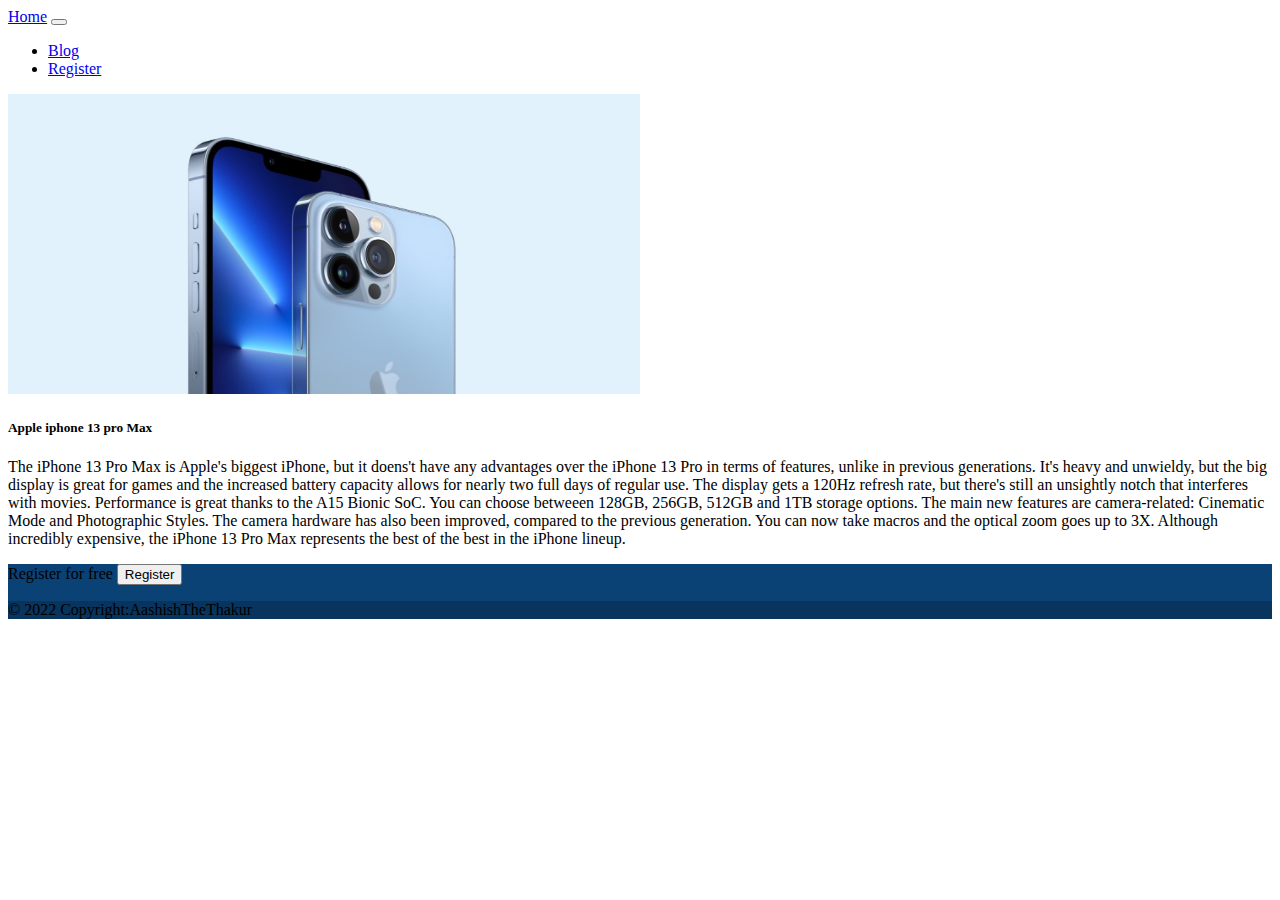
<file: post.html>
<!doctype html>
<html lang="en">
  <head>
    <!-- Required meta tags -->
    <meta charset="utf-8">
    <meta name="viewport" content="width=device-width, initial-scale=1">

    <style>
.picc{
    height: 300px;
    width: 50%;
    margin-right: 50px;
}
    </style>

    <!-- Bootstrap CSS -->
    <link href="https://cdn.jsdelivr.net/npm/bootstrap@5.0.2/dist/css/bootstrap.min.css" rel="stylesheet" integrity="sha384-EVSTQN3/azprG1Anm3QDgpJLIm9Nao0Yz1ztcQTwFspd3yD65VohhpuuCOmLASjC" crossorigin="anonymous">

    <title>Apple iphone 13 pro Max</title>
  </head>
  <body>
    
    <nav class="navbar navbar-expand-lg navbar-light bg-light">
        <div class="container-fluid">
          <a class="navbar-brand" href="index.html">Home</a>
          <button class="navbar-toggler" type="button" data-bs-toggle="collapse" data-bs-target="#navbarNav" aria-controls="navbarNav" aria-expanded="false" aria-label="Toggle navigation">
            <span class="navbar-toggler-icon"></span>
          </button>
          <div class="collapse navbar-collapse" id="navbarNav">
            <ul class="navbar-nav">
              <li class="nav-item">
                <a class="nav-link active" aria-current="page" href="Blog.html">Blog</a>
              </li>
              <li class="nav-item">
                <a  class="nav-link active" aria-current="page" href="registration/index.html">Register</a>
              </li>
             
             
            </ul>
          </div>
        </div>
      </nav>


      <div class="card mb-3">
        <img src="./assets/Blog-post/post-1.jpg" class="card-img-top picc" alt="..." >
        <div class="card-body">
          <h5 class="card-title">Apple iphone 13 pro Max</h5>
          <p class="card-text"> 
            The iPhone 13 Pro Max is Apple's biggest iPhone, but it doens't have any advantages 
            over the iPhone 13 Pro in terms of features, unlike in previous generations. It's heavy 
            and unwieldy, but the big display is great for games and the increased battery capacity 
            allows for nearly two full days of regular use. The display gets a 120Hz refresh rate, 
            but there's still an unsightly notch that interferes with movies. Performance is great 
            thanks to the A15 Bionic SoC. You can choose betweeen 128GB, 256GB, 512GB and
             1TB storage options. The main new features are camera-related: Cinematic Mode
              and Photographic Styles. The camera hardware has also been improved, compared 
              to the previous generation. You can now take macros and the optical zoom goes up to
               3X. Although incredibly expensive, the iPhone 13 Pro Max represents the best of the
                best in the iPhone lineup.
          </p>
        </div>
      </div>
     





      <section class="">
        <!-- Footer -->
        <footer class="text-center text-white" style="background-color: #0a4275;">
          <!-- Grid container -->
          <div class="container p-4 pb-0">
            <!-- Section: CTA -->
            <section class="">
              <p class="d-flex justify-content-center align-items-center">
                <span class="me-3">Register for free</span>
                <a href="registration/index.html"><button type="button" class="btn btn-outline-light btn-rounded">
                  Register
                </button></a>
              </p>
            </section>
            <!-- Section: CTA -->
          </div>
          <!-- Grid container -->
      
          <!-- Copyright -->
          <div class="text-center p-3" style="background-color: rgba(0, 0, 0, 0.2);">
            © 2022 Copyright:AashishTheThakur
          </div>
          <!-- Copyright -->
        </footer>
        <!-- Footer -->
      </section>


    <!-- Optional JavaScript; choose one of the two! -->

    <!-- Option 1: Bootstrap Bundle with Popper -->
    <script src="https://cdn.jsdelivr.net/npm/bootstrap@5.0.2/dist/js/bootstrap.bundle.min.js" integrity="sha384-MrcW6ZMFYlzcLA8Nl+NtUVF0sA7MsXsP1UyJoMp4YLEuNSfAP+JcXn/tWtIaxVXM" crossorigin="anonymous"></script>

    <!-- Option 2: Separate Popper and Bootstrap JS -->
    <!--
    <script src="https://cdn.jsdelivr.net/npm/@popperjs/core@2.9.2/dist/umd/popper.min.js" integrity="sha384-IQsoLXl5PILFhosVNubq5LC7Qb9DXgDA9i+tQ8Zj3iwWAwPtgFTxbJ8NT4GN1R8p" crossorigin="anonymous"></script>
    <script src="https://cdn.jsdelivr.net/npm/bootstrap@5.0.2/dist/js/bootstrap.min.js" integrity="sha384-cVKIPhGWiC2Al4u+LWgxfKTRIcfu0JTxR+EQDz/bgldoEyl4H0zUF0QKbrJ0EcQF" crossorigin="anonymous"></script>
    -->
  </body>
</html>
</file>
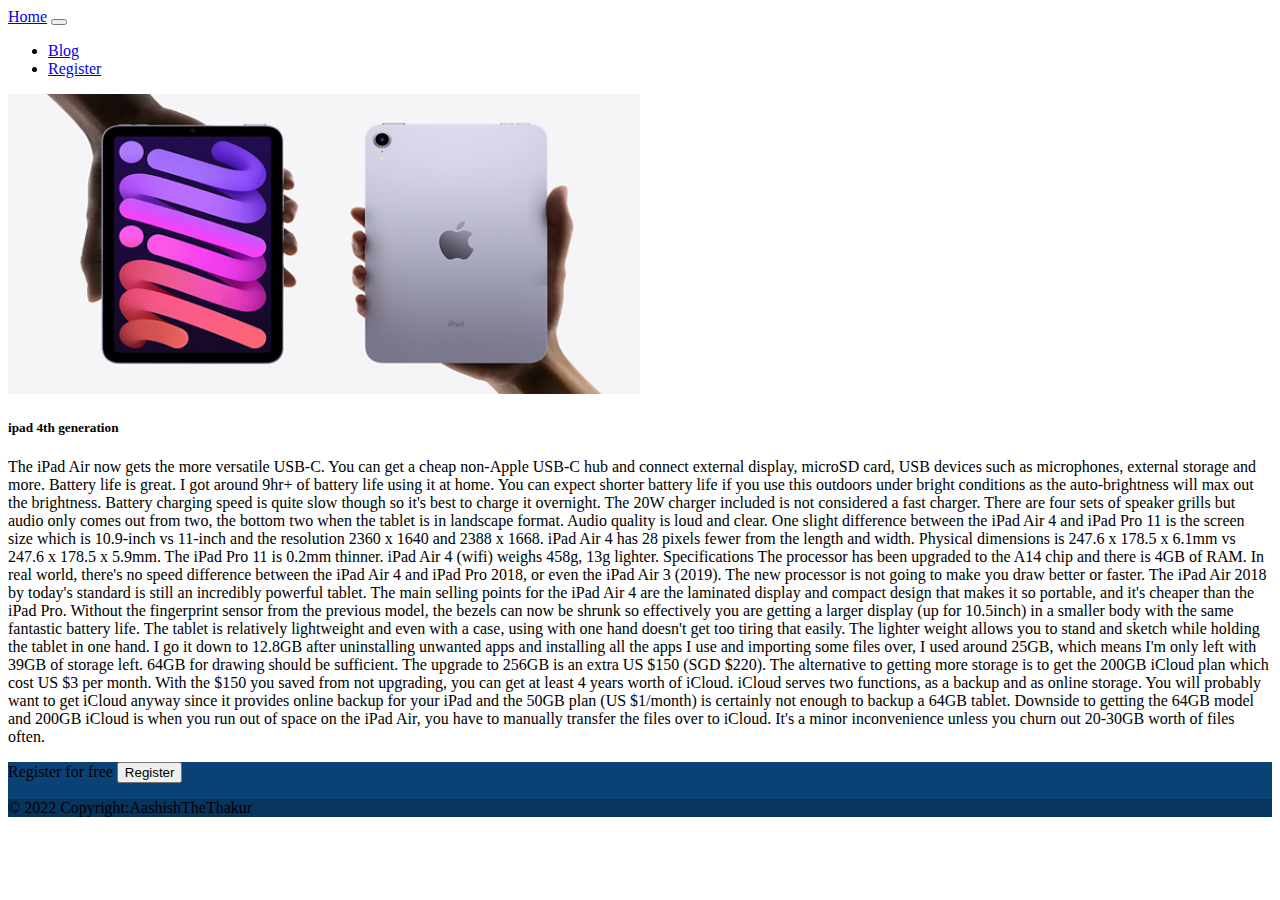
<file: post2.html>
<!doctype html>
<html lang="en">
  <head>
    <!-- Required meta tags -->
    <meta charset="utf-8">
    <meta name="viewport" content="width=device-width, initial-scale=1">

    <style>
.picc{
    height: 300px;
    width: 50%;
    margin-right: 50px;
}
    </style>

    <!-- Bootstrap CSS -->
    <link href="https://cdn.jsdelivr.net/npm/bootstrap@5.0.2/dist/css/bootstrap.min.css" rel="stylesheet" integrity="sha384-EVSTQN3/azprG1Anm3QDgpJLIm9Nao0Yz1ztcQTwFspd3yD65VohhpuuCOmLASjC" crossorigin="anonymous">

    <title>ipad 4th generation</title>
  </head>
  <body>
    
    <nav class="navbar navbar-expand-lg navbar-light bg-light">
        <div class="container-fluid">
          <a class="navbar-brand" href="index.html">Home</a>
          <button class="navbar-toggler" type="button" data-bs-toggle="collapse" data-bs-target="#navbarNav" aria-controls="navbarNav" aria-expanded="false" aria-label="Toggle navigation">
            <span class="navbar-toggler-icon"></span>
          </button>
          <div class="collapse navbar-collapse" id="navbarNav">
            <ul class="navbar-nav">
              <li class="nav-item">
                <a class="nav-link active" aria-current="page" href="Blog.html">Blog</a>
              </li>
              <li class="nav-item">
                <a class="nav-link active" aria-current="page" href="./registration/index.html">Register</a>
              </li>
             
             
            </ul>
          </div>
        </div>
      </nav>


      <div class="card mb-3">
        <img src="./assets/Blog-post/blog1.png" class="card-img-top picc" alt="..." >
        <div class="card-body">
          <h5 class="card-title">ipad 4th generation</h5>
          <p class="card-text"> 
            The iPad Air now gets the more versatile USB-C. You can get a cheap non-Apple USB-C hub and connect external display, microSD card, USB devices such as microphones, external storage and more.

Battery life is great. I got around 9hr+ of battery life using it at home. You can expect shorter battery life if you use this outdoors under bright conditions as the auto-brightness will max out the brightness.

Battery charging speed is quite slow though so it's best to charge it overnight. The 20W charger included is not considered a fast charger.

There are four sets of speaker grills but audio only comes out from two, the bottom two when the tablet is in landscape format. Audio quality is loud and clear.

One slight difference between the iPad Air 4 and iPad Pro 11 is the screen size which is 10.9-inch vs 11-inch and the resolution 2360 x 1640 and 2388 x 1668.

iPad Air 4 has 28 pixels fewer from the length and width.

Physical dimensions is 247.6 x 178.5 x 6.1mm vs 247.6 x 178.5 x 5.9mm. The iPad Pro 11 is 0.2mm thinner. iPad Air 4 (wifi) weighs 458g, 13g lighter.

Specifications
The processor has been upgraded to the A14 chip and there is 4GB of RAM. In real world, there's no speed difference between the iPad Air 4 and iPad Pro 2018, or even the iPad Air 3 (2019).

The new processor is not going to make you draw better or faster. The iPad Air 2018 by today's standard is still an incredibly powerful tablet.
The main selling points for the iPad Air 4 are the laminated display and compact design that makes it so portable, and it's cheaper than the iPad Pro. Without the fingerprint sensor from the previous model, the bezels can now be shrunk so effectively you are getting a larger display (up for 10.5inch) in a smaller body with the same fantastic battery life.

The tablet is relatively lightweight and even with a case, using with one hand doesn't get too tiring that easily. The lighter weight allows you to stand and sketch while holding the tablet in one hand.
I go it down to 12.8GB after uninstalling unwanted apps and installing all the apps I use and importing some files over, I used around 25GB, which means I'm only left with 39GB of storage left.

64GB for drawing should be sufficient. The upgrade to 256GB is an extra US $150 (SGD $220).

The alternative to getting more storage is to get the 200GB iCloud plan which cost US $3 per month. With the $150 you saved from not upgrading, you can get at least 4 years worth of iCloud.

iCloud serves two functions, as a backup and as online storage. You will probably want to get iCloud anyway since it provides online backup for your iPad and the 50GB plan (US $1/month) is certainly not enough to backup a 64GB tablet.

Downside to getting the 64GB model and 200GB iCloud is when you run out of space on the iPad Air, you have to manually transfer the files over to iCloud. It's a minor inconvenience unless you churn out 20-30GB worth of files often.


          </p>
        </div>
      </div>
     





      <section class="">
        <!-- Footer -->
        <footer class="text-center text-white" style="background-color: #0a4275;">
          <!-- Grid container -->
          <div class="container p-4 pb-0">
            <!-- Section: CTA -->
            <section class="">
              <p class="d-flex justify-content-center align-items-center">
                <span class="me-3">Register for free</span>
               <a href="registration/index.html"> <button type="button" class="btn btn-outline-light btn-rounded">
                  Register
                </button></a>
              </p>
            </section>
            <!-- Section: CTA -->
          </div>
          <!-- Grid container -->
      
          <!-- Copyright -->
          <div class="text-center p-3" style="background-color: rgba(0, 0, 0, 0.2);">
            © 2022 Copyright:AashishTheThakur
          </div>
          <!-- Copyright -->
        </footer>
        <!-- Footer -->
      </section>


    <!-- Optional JavaScript; choose one of the two! -->

    <!-- Option 1: Bootstrap Bundle with Popper -->
    <script src="https://cdn.jsdelivr.net/npm/bootstrap@5.0.2/dist/js/bootstrap.bundle.min.js" integrity="sha384-MrcW6ZMFYlzcLA8Nl+NtUVF0sA7MsXsP1UyJoMp4YLEuNSfAP+JcXn/tWtIaxVXM" crossorigin="anonymous"></script>

    <!-- Option 2: Separate Popper and Bootstrap JS -->
    <!--
    <script src="https://cdn.jsdelivr.net/npm/@popperjs/core@2.9.2/dist/umd/popper.min.js" integrity="sha384-IQsoLXl5PILFhosVNubq5LC7Qb9DXgDA9i+tQ8Zj3iwWAwPtgFTxbJ8NT4GN1R8p" crossorigin="anonymous"></script>
    <script src="https://cdn.jsdelivr.net/npm/bootstrap@5.0.2/dist/js/bootstrap.min.js" integrity="sha384-cVKIPhGWiC2Al4u+LWgxfKTRIcfu0JTxR+EQDz/bgldoEyl4H0zUF0QKbrJ0EcQF" crossorigin="anonymous"></script>
    -->
  </body>
</html>
</file>
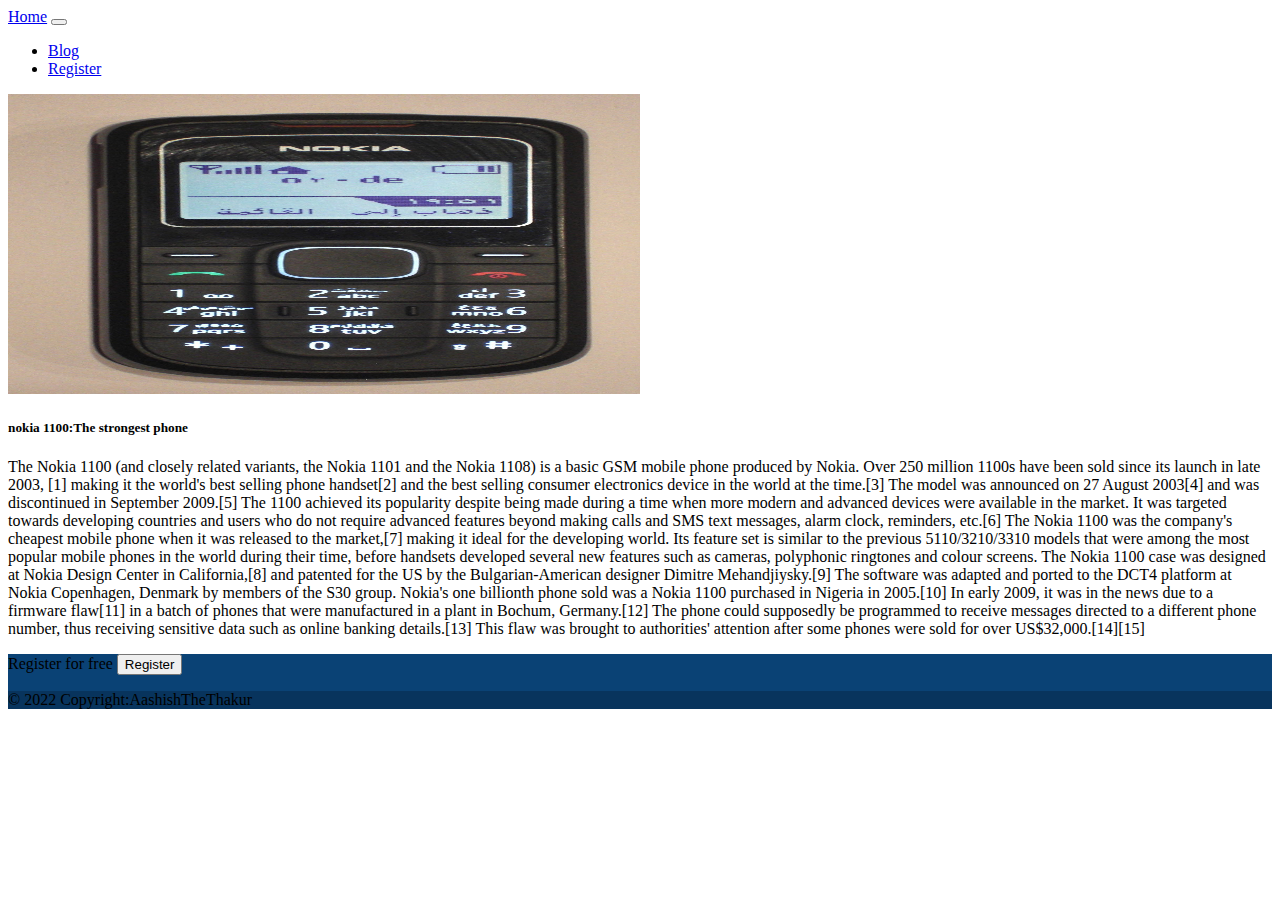
<file: post3.html>
<!doctype html>
<html lang="en">
  <head>
    <!-- Required meta tags -->
    <meta charset="utf-8">
    <meta name="viewport" content="width=device-width, initial-scale=1">

    <style>
.picc{
    height: 300px;
    width: 50%;
    margin-right: 50px;
}
    </style>

    <!-- Bootstrap CSS -->
    <link href="https://cdn.jsdelivr.net/npm/bootstrap@5.0.2/dist/css/bootstrap.min.css" rel="stylesheet" integrity="sha384-EVSTQN3/azprG1Anm3QDgpJLIm9Nao0Yz1ztcQTwFspd3yD65VohhpuuCOmLASjC" crossorigin="anonymous">

    <title>Apple iphone 13 pro Max</title>
  </head>
  <body>
    
    <nav class="navbar navbar-expand-lg navbar-light bg-light">
        <div class="container-fluid">
          <a class="navbar-brand" href="index.html">Home</a>
          <button class="navbar-toggler" type="button" data-bs-toggle="collapse" data-bs-target="#navbarNav" aria-controls="navbarNav" aria-expanded="false" aria-label="Toggle navigation">
            <span class="navbar-toggler-icon"></span>
          </button>
          <div class="collapse navbar-collapse" id="navbarNav">
            <ul class="navbar-nav">
              <li class="nav-item">
                <a class="nav-link active" aria-current="page" href="Blog.html">Blog</a>
              </li>
              <li class="nav-item">
                <a class="nav-link active" aria-current="page" href="registration/index.html">Register</a>
              </li>
             
             
            </ul>
          </div>
        </div>
      </nav>


      <div class="card mb-3">
        <img src="./assets/popular-post/m-blog-1.jpg" class="card-img-top picc" alt="..." >
        <div class="card-body">
          <h5 class="card-title">nokia 1100:The strongest phone</h5>
          <p class="card-text"> 
            The Nokia 1100 (and closely related variants, the Nokia 1101 and the Nokia 1108) is a basic 
            GSM mobile
             phone produced by Nokia. Over 250 million 1100s have been sold since its launch in late 2003,
             [1] making it the world's best selling phone handset[2] and the best selling consumer 
             electronics device in the world at the time.[3] The model was announced on 27 August 2003[4]
             
 and was discontinued in September 2009.[5]

The 1100 achieved its popularity despite being made during a time when more modern and advanced 
devices
 were available in the market. It was targeted towards developing countries and users who do not 
 require advanced features beyond making calls and SMS text messages, alarm clock, reminders, 
 etc.[6] The Nokia 1100 was the company's cheapest mobile phone when it was released to the 
 market,[7] making it ideal for the developing world. Its feature set is similar to the previous 
 5110/3210/3310 models that were among the most popular mobile phones in the world during their
  time, before handsets developed several new features such as cameras, polyphonic ringtones 
  and colour screens.

The Nokia 1100 case was designed at Nokia Design Center in California,[8] and patented for the
 US by the Bulgarian-American designer Dimitre Mehandjiysky.[9] The software was adapted and
  ported to the DCT4 platform at Nokia Copenhagen, Denmark by members of the S30 group.

Nokia's one billionth phone sold was a Nokia 1100 purchased in Nigeria in 2005.[10]

In early 2009, it was in the news due to a firmware flaw[11] in a batch of phones that were
 manufactured in a plant in Bochum, Germany.[12] The phone could supposedly be programmed to 
 receive messages directed to a different phone number, thus receiving sensitive data such as
  online banking details.[13] This flaw was brought to authorities' attention after some phones 
  were sold for over US$32,000.[14][15]
          </p>
        </div>
      </div>
     





      <section class="">
        <!-- Footer -->
        <footer class="text-center text-white" style="background-color: #0a4275;">
          <!-- Grid container -->
          <div class="container p-4 pb-0">
            <!-- Section: CTA -->
            <section class="">
              <p class="d-flex justify-content-center align-items-center">
                <span class="me-3">Register for free</span>
                <a href="registration/index.html"><button type="button" class="btn btn-outline-light btn-rounded">
                  Register
                </button></a>
              </p>
            </section>
            <!-- Section: CTA -->
          </div>
          <!-- Grid container -->
      
          <!-- Copyright -->
          <div class="text-center p-3" style="background-color: rgba(0, 0, 0, 0.2);">
            © 2022 Copyright:AashishTheThakur
          </div>
          <!-- Copyright -->
        </footer>
        <!-- Footer -->
      </section>


    <!-- Optional JavaScript; choose one of the two! -->

    <!-- Option 1: Bootstrap Bundle with Popper -->
    <script src="https://cdn.jsdelivr.net/npm/bootstrap@5.0.2/dist/js/bootstrap.bundle.min.js" integrity="sha384-MrcW6ZMFYlzcLA8Nl+NtUVF0sA7MsXsP1UyJoMp4YLEuNSfAP+JcXn/tWtIaxVXM" crossorigin="anonymous"></script>

    <!-- Option 2: Separate Popper and Bootstrap JS -->
    <!--
    <script src="https://cdn.jsdelivr.net/npm/@popperjs/core@2.9.2/dist/umd/popper.min.js" integrity="sha384-IQsoLXl5PILFhosVNubq5LC7Qb9DXgDA9i+tQ8Zj3iwWAwPtgFTxbJ8NT4GN1R8p" crossorigin="anonymous"></script>
    <script src="https://cdn.jsdelivr.net/npm/bootstrap@5.0.2/dist/js/bootstrap.min.js" integrity="sha384-cVKIPhGWiC2Al4u+LWgxfKTRIcfu0JTxR+EQDz/bgldoEyl4H0zUF0QKbrJ0EcQF" crossorigin="anonymous"></script>
    -->
  </body>
</html>
</file>
<file: css/Style.css>
@import url('../css/fonts.css');


html, body{
    margin: 0%;
    box-sizing: border-box;
    overflow-x: hidden;
    scroll-behavior: smooth;
}

:root{

    /*      Theme colors        */
    --text-gray: #3f4954;
    --text-light : #686666da;
    --bg-color: #0f0f0f;
    --white: #ffffff;
    --midnight: #104f55;

    /* gradient color   */
    --sky: linear-gradient(120deg, #a1c4fd 0%, #c2e9fb 100%);

    /*      theme font-family   */
    --Abel: 'Abel', cursive;
    --Anton: 'Anton', cursive;
    --Josefin : 'Josefin', cursive;
    --Lexend: 'Lexend', cursive;
    --Livvic : 'Livvic', cursive;
}


/* ---------------- Global Classes ---------------*/

a{
    text-decoration: none;
    color: var(--text-gray);
}

.flex-row{
    display: flex;
    flex-direction: row;    
    flex-wrap: wrap;
}

ul{
    list-style-type: none;
}

h1{
    font-family: var(--Lexend);
    font-size: 2.5rem;
}

h2{
    font-family: var(--Lexend);
}

h3{
    font-family: var(--Abel);
    font-size: 1.3rem;
}

button.btn{
    border: none;
    border-radius: 2rem;
    padding: 1rem 3rem;
    font-size: 1rem;
    font-family: var(--Livvic);
    cursor: pointer;
}

span{
    font-family: var(--Abel);
}

.container{
    margin: 0 5vw;
}

.text-gray{
    color: var(--text-gray);
}

p{
    font-family: var(--Lexend);
    color: var(--text-light);
}

/* ------x------- Global Classes -------x-------*/

/* --------------- navbar ----------------- */

.nav{
    background: white;
    padding: 0 2rem;
    height: 0rem;
    min-height: 10vh;
    overflow: hidden;
    transition: height 1s ease-in-out;
}

.nav .nav-menu{    
    justify-content: space-between;
}

.nav .toggle-collapse{
    position: absolute;
    top: 0%;
    width: 90%;
    cursor: pointer;
    display: none;
}

.nav .toggle-collapse .toggle-icons{
    display: flex;
    justify-content: flex-end;
    padding: 1.7rem 0;
}

.nav .toggle-collapse .toggle-icons i{
    font-size: 1.4rem;
    color: var(--text-gray);
}

.collapse{
    height: 30rem;
}

.nav .nav-items{
    display: flex;
    margin: 0;
}

.nav .nav-items .nav-link{
    padding: 1.6rem 1rem;
    font-size: 1.1rem;
    position: relative;
    font-family: var(--Abel);
    font-size: 1.1rem;
}

.nav .nav-items .nav-link:hover{
    background-color: var(--midnight);
}

.nav .nav-items .nav-link:hover a{
    color: var(--white);
}

.nav .nav-brand a{
    font-size: 1.6rem;
    padding: 1rem 0;
    display: block;
    font-family: var(--Lexend);
    font-size: 1.6rem;
}

.nav .social{
    padding: 1.4rem 0
}

.nav .social i{
    padding: 0 .2rem;
}

.nav .social i:hover{
    color: #a1c4cf;
}

/* -------x------- navbar ---------x------- */


/* ----------------- Main Content----------- */

/* --------------- Site title ---------------- */
main .site-title{
    background: url('../assets/Background-image.jpg');
    background-size: cover;
    height: 110vh;
    display: flex;
    justify-content: center;
}

main .site-title .site-background{
    padding-top: 10rem;
    text-align: center;
    color: var(--white);
}

main .site-title h1, h3{
    margin: .3rem;
}

main .site-title .btn{
    margin: 1.8rem;
    background: var(--sky);
}

main .site-title .btn:hover{
    background: transparent;
    border: 1px solid var(--white);
    color: var(--white);
}

/* --------x------ Site title --------x------- */

/* --------------- Blog Carousel ------------ */

main .blog{
    background: url('../assets/Abract01.png');
    background-repeat: no-repeat;
    background-position: right;
    height: 100vh;
    width: 100%;
    background-size: 65%;
}

main .blog .blog-post{
    padding-top: 6rem;
}

main .blog-post .blog-content{
    display: flex;
    flex-direction: column;
    text-align: center;
    width: 80%;
    margin: 3rem 2rem;
    box-shadow: 0 15px 20px rgba(0, 0, 0, 0.2);
}

main .blog-content .blog-title{
    padding: 2rem 0;
}

main .blog-content .btn-blog{
    padding: .7rem 2rem;
    background: var(--sky);
    margin: .5rem;
}

main .blog-content span{
    display: block;
}
.hi{
    height: 184px;
}
section .container .owl-nav{
    position: absolute;
    top: 0%;
    margin: 0 auto;
    width: 100%;
}

.owl-nav .owl-prev .owl-nav-prev,
.owl-nav .owl-next .owl-nav-next{
    color: var(--text-gray);
    background: transparent;
    font-size: 2rem;
}

.owl-theme .owl-nav [class*='owl-']:hover{
    background: transparent;
    color: var(--midnight);
}

.owl-theme .owl-nav [class*='owl-']{
    outline: none;
}


/* -------x------- Blog Carousel -----x------ */

/* ---------------- Site Content ----------------*/

main .site-content{
    display: grid;
    grid-template-columns: 70% 30%;
}

main .post-content{
    width: 100%;
    
}

main .site-content .post-content > .post-image, .post-title{
    padding: 1rem 2rem;
    position: relative;
}

main .site-content .post-content > .post-image .post-info{
    background: var(--sky);
    padding: 1rem;
    position: absolute;
    bottom: 0%;
    left: 20vw;
    border-radius: 3rem;
}

main .site-content .post-content > .post-image > div{
    overflow: hidden;
}

main .site-content .post-content > .post-image .img{
    width: 100%;
    transition: all 1s ease;
}

main .site-content .post-content > .post-image .img:hover{
    transform: scale(1.3);
}

main .site-content .post-content > .post-image .post-info span{
    margin: 0 .5rem;
}

main .post-content .post-title a{
    font-family: var(--Anton);
    font-size: 1.5rem;
}

.site-content .post-content .post-title .post-btn{
    border-radius: 0;
    padding: .7rem 1.5rem;
    background: var(--sky);
}

.site-content .pagination{
    justify-content: center;
    color: var(--text-gray);
    margin: 4rem 0;
}

.site-content .pagination a{
    padding: .6rem .9rem;
    border-radius: 2rem;
    margin: 0 .3rem;
    font-family: var(--Lexend);
}

.site-content .pagination .pages{
    background: var(--text-gray);
    color: var(--white);
}

/* -------x-------- Site Content --------x-------*/


/* --------------- Sidebar ----------------------- */

.site-content > .sidebar .category-list{
    font-family: var(--Livvic);   
}

.site-content > .sidebar .category-list .list-items{
    background: var(--sky);
    padding: .4rem 1rem;
    margin: .8rem 0;
    border-radius: 3rem;
    width: 70%;
    display: flex;
    justify-content: space-between;
}

.site-content > .sidebar .category-list .list-items a{
    color:  black;
}

.site-content .sidebar .popular-post .post-content{
    padding: 1rem 0;
}

.site-content .sidebar .popular-post h2{
    padding-top: 8rem;
}

.site-content .sidebar .popular-post .post-info{
    padding: .4rem .1rem !important;
    bottom: 0rem !important;
    left: 1.5rem !important;
    border-radius: 0rem !important;
    background: white !important;
}

.site-content .sidebar .popular-post .post-title a{
    font-size: 1rem;
}

.site-content .sidebar .newsletter{
    padding-top: 10rem;
}

.site-content .sidebar .newsletter .form-element{
    padding: .5rem 2rem;
}

.site-content .sidebar .newsletter .input-element{
    width: 80%;
    height: 1.9rem;
    padding: .3rem .5rem;
    font-family: var(--Lexend);
    font-size: 1rem;
}

.site-content .sidebar .newsletter .form-btn{
    border-radius: 0;
    padding: .8rem 32%;
    margin: 1rem 0;
    background: var(--sky);
}

.site-content .sidebar .popular-tags{
    padding: 5rem 0;
}

.site-content .sidebar .popular-tags .tags .tag{
    background: var(--sky);
    padding: .4rem 1rem;
    border-radius: 3rem;
    margin: .4rem .6rem;
}


/* -------x------- Sidebar -----------x----------- */

/* ---------x------- Main Content -----x----- */


/* ----------------- Footer --------------------- */

footer.footer{
    height: 100%;
    background: var(--bg-color);
    position: relative;
}

footer.footer .container{
    display: grid;
    grid-template-columns: repeat(4, 1fr);
}

footer.footer .container > div{
    flex-grow: 1;
    flex-basis: 0;
    padding: 3rem .9rem;
}

footer.footer .container h2{
    color: var(--white);
}

footer.footer .newsletter .form-element{
    background: black;
    display: inline-block;
}

footer.footer .newsletter .form-element input{
    padding: .5rem .7rem;
    border: none;
    background: transparent;
    color: white;
    font-family: var(--Josefin);
    font-size: 1rem;
    width: 74%;
}

footer.footer .newsletter .form-element span{
    background: var(--sky);
    padding: .5rem .7rem;
    cursor: pointer;
}

footer.footer .instagram div > img{
    display: inline-block;
    width: 25%;
    height: 50%;
    margin: .3rem .4rem;
}

footer.footer .follow div i{
    color: var(--white);
    padding: 0 .4rem;
}

footer.footer .rights{
    justify-content: center;
    font-family: var(--Josefin);
}

footer.footer .rights h4 a{
    color: var(--white);
}

footer.footer .move-up{
    position: absolute;
    right: 6%;
    top: 50%;
}

footer.footer .move-up span{
    color: var(--midnight);
}

footer.footer .move-up span:hover{
    color: var(--white);
    cursor: pointer;
}

/* ---------x------- Footer ----------x---------- */

/*              Viewport less then or equal to 1130px            */

@media only screen and (max-width: 1130px){
    .site-content .post-content > .post-image .post-info{
        left: 2rem !important;
        bottom: 1.2rem !important;
        border-radius: 0% !important;
    }

    .site-content .sidebar .popular-post .post-info{
        display: none !important;
    }

    footer.footer .container{
        grid-template-columns: repeat(2, 1fr);
    }

}

/*      x       Viewport less then or equal to 1130px    x     */


/*              Viewport less then or equal to 750px            */

@media only screen and (max-width: 750px){
    .nav .nav-menu, .nav .nav-items{
        flex-direction: column;
    }

    .nav .toggle-collapse{
        display: initial;
    }

    main .site-content{
        grid-template-columns: 100%;
    }

    footer.footer .container{
        grid-template-columns: repeat(1, 1fr);
    }

}


/*        x      Viewport less then or equal to 750px       x     */


/*              Viewport less then or equal to 520px            */

@media only screen and (max-width: 520px){
    main .blog{
        height: 125vh;
    }

    .site-content .post-content > .post-image .post-info{
        display: none;
    }

    footer.footer .container > div{
        padding:  1rem .9rem !important;
    }

    footer .rights{
        padding: 0 1.4rem;
        text-align: center;
    }

    nav .toggle-collapse{
        width: 80% !important;
    }

}

/*        x      Viewport less then or equal to 520px       x     */
</file>
<file: assets1/css/style.css>
/**
* Template Name: DevFolio - v4.2.0
* Template URL: https://bootstrapmade.com/devfolio-bootstrap-portfolio-html-template/
* Author: BootstrapMade.com
* License: https://bootstrapmade.com/license/
*/

/*--------------------------------------------------------------
# General
--------------------------------------------------------------*/
body {
  background-color: #f5f5f5;
  color: #4e4e4e;
}

h1,
h2,
h3,
h4,
h5,
h6 {
  color: #1e1e1e;
}

a {
  color: #1e1e1e;
  text-decoration: none;
  transition: all 0.5s ease-in-out;
}

a:hover {
  color: #0078ff;
  text-decoration: none;
  transition: all 0.5s ease-in-out;
}

.p-r {
  position: relative;
}

.color-a {
  text-decoration: none;
  color: #0078ff;
}

.color-d {
  color: #f5f5f5;
}

.color-text-a {
  text-decoration: none;
  color: #4e4e4e;
}

.box-shadow, .paralax-mf, .service-box, .work-box, .card-blog {
  box-shadow: 0 13px 8px -10px rgba(0, 0, 0, 0.1);
}

.box-shadow-a, .button:hover {
  text-decoration: none;
  box-shadow: 0 0 0 4px #cde1f8;
}

.display-5 {
  font-size: 2.5rem;
  font-weight: 300;
  line-height: 1.1;
}

.display-6 {
  font-size: 2rem;
  font-weight: 300;
  line-height: 1.1;
}

.avatar {
  width: 32px;
  height: 32px;
  margin-right: 4px;
  overflow: hidden;
}

.bg-image {
  background-repeat: no-repeat;
  background-attachment: fixed;
  background-size: cover;
  background-position: center center;
}

@media (max-width: 1024px) {
  .bg-image {
    background-attachment: scroll;
  }
}

.overlay-mf {
  background-color: #0078ff;
}

.overlay-mf {
  position: absolute;
  top: 0;
  left: 0px;
  padding: 0;
  height: 100%;
  width: 100%;
  opacity: .7;
}

.paralax-mf {
  position: relative;
  padding: 8rem 0;
}

.display-table {
  width: 100%;
  height: 100%;
  display: table;
}

.table-cell {
  display: table-cell;
  vertical-align: middle;
}

/*--/ Sections /--*/
.sect-4 {
  padding: 4rem 0;
}

.sect-pt4 {
  padding-top: 4rem;
}

.sect-mt4 {
  margin-top: 4rem;
}

/*--/ Title s /--*/
.title-s {
  font-weight: 600;
  color: #1e1e1e;
  font-size: 1.1rem;
}

/*--/ Title A /--*/
.title-box {
  margin-bottom: 4rem;
}

.title-a {
  text-decoration: none;
  font-size: 3rem;
  font-weight: bold;
  text-transform: uppercase;
}

.subtitle-a {
  text-decoration: none;
  color: #4e4e4e;
}

.line-mf {
  width: 40px;
  height: 5px;
  background-color: #0078ff;
  margin: 0 auto;
}

/*--/ Title Left /--*/
.title-box-2 {
  margin-bottom: 3rem;
}

.title-left {
  font-size: 2rem;
  position: relative;
}

.title-left:before {
  content: '';
  position: absolute;
  height: 3px;
  background-color: #0078ff;
  width: 100px;
  bottom: -12px;
}

/*------/ Box /------*/
.box-pl2 {
  padding-left: 2rem;
}

.box-shadow-full {
  padding: 3rem 1.25rem;
  position: relative;
  background-color: #fff;
  margin-bottom: 3rem;
  z-index: 2;
  box-shadow: 0 1px 1px 0 rgba(0, 0, 0, 0.06), 0 2px 5px 0 rgba(0, 0, 0, 0.2);
}

@media (min-width: 768px) {
  .box-shadow-full {
    padding: 3rem;
  }
}

/*------/ Socials /------*/
.socials {
  padding: 1.5rem 0;
}

.socials ul li {
  display: inline-block;
}

.socials .ico-circle {
  height: 40px;
  width: 40px;
  font-size: 1.2rem;
  border-radius: 50%;
  line-height: 1.6;
  margin: 0 15px 0 0;
  box-shadow: 0 0 0 3px #0078ff;
  transition: all 500ms ease;
}

.socials .ico-circle:hover {
  background-color: #0078ff;
  color: #fff;
  box-shadow: 0 0 0 3px #cde1f8;
  transition: all 500ms ease;
}

/*------/ Ul resect /------*/
.ul-resect, .socials ul, .list-ico, .blog-wrapper .post-meta ul, .box-comments .list-comments, .widget-sidebar .list-sidebar, .widget-tags ul {
  list-style: none;
  padding-left: 0;
  margin-bottom: 0;
}

.list-ico {
  line-height: 2;
}

.list-ico span {
  color: #0078ff;
  margin-right: 10px;
}

/*------/ Ico Circle /------*/
.ico-circle {
  height: 100px;
  width: 100px;
  font-size: 2rem;
  border-radius: 50%;
  line-height: 1.55;
  margin: 0 auto;
  text-align: center;
  box-shadow: 0 0 0 10px #0078ff;
  display: block;
}

/*------/ Owl Carousel /------*/
.owl-theme .owl-dots {
  text-align: center;
  margin-top: 18px;
}

.owl-theme .owl-dots .owl-dot {
  display: inline-block;
}

.owl-theme .owl-dots .owl-dot span {
  width: 18px;
  height: 7px;
  margin: 5px 5px;
  background: #cde1f8;
  border: 0px solid #cde1f8;
  display: block;
  transition: all 0.6s ease-in-out;
  cursor: pointer;
}

.owl-theme .owl-dots .owl-dot:hover span {
  background-color: #cde1f8;
}

.owl-theme .owl-dots .owl-dot.active span {
  background-color: #1B1B1B;
  width: 25px;
}

/*--/ Scrolltop s /--*/
.scrolltop-mf {
  position: relative;
  display: none;
}

.scrolltop-mf span {
  z-index: 999;
  position: fixed;
  width: 42px;
  height: 42px;
  background-color: #0078ff;
  opacity: .7;
  font-size: 1.6rem;
  line-height: 1.5;
  text-align: center;
  color: #fff;
  top: auto;
  left: auto;
  right: 30px;
  bottom: 50px;
  cursor: pointer;
  border-radius: 50%;
}

/*--------------------------------------------------------------
# Back to top button
--------------------------------------------------------------*/
.back-to-top {
  position: fixed;
  visibility: hidden;
  opacity: 0;
  right: 15px;
  bottom: 15px;
  z-index: 996;
  background: #0078ff;
  width: 40px;
  height: 40px;
  border-radius: 50px;
  transition: all 0.4s;
}

.back-to-top i {
  font-size: 28px;
  color: #fff;
  line-height: 0;
}

.back-to-top:hover {
  background: #298eff;
  color: #fff;
}

.back-to-top.active {
  visibility: visible;
  opacity: 1;
}

/*------/ Prelaoder /------*/
#preloader {
  position: fixed;
  top: 0;
  left: 0;
  right: 0;
  bottom: 0;
  z-index: 9999;
  overflow: hidden;
  background: #fff;
}

#preloader:before {
  content: "";
  position: fixed;
  top: calc(50% - 30px);
  left: calc(50% - 30px);
  border: 6px solid #f2f2f2;
  border-top: 6px solid #0078ff;
  border-radius: 50%;
  width: 60px;
  height: 60px;
  -webkit-animation: animate-preloader 1s linear infinite;
  animation: animate-preloader 1s linear infinite;
}

@-webkit-keyframes animate-preloader {
  0% {
    transform: rotate(0deg);
  }
  100% {
    transform: rotate(360deg);
  }
}

@keyframes animate-preloader {
  0% {
    transform: rotate(0deg);
  }
  100% {
    transform: rotate(360deg);
  }
}

/*------/ Button /------*/
.button {
  display: inline-block;
  padding: .3rem .6rem;
  text-align: center;
  vertical-align: middle;
  -webkit-user-select: none;
  -moz-user-select: none;
  user-select: none;
  font-size: 1rem;
  border-radius: .3rem;
  border: 1px solid transparent;
  transition: all 500ms ease;
  cursor: pointer;
}

.button:focus {
  outline: 0;
}

.button:hover {
  background-color: #0062d3;
  color: #fff;
  transition: all 500ms ease;
}

.button-a {
  text-decoration: none;
  background-color: #0078ff;
  color: #fff;
  border-color: #cde1f8;
}

.button-big {
  padding: .9rem 2.3rem;
  font-size: 1.2rem;
}

.button-rouded {
  border-radius: 5rem;
}

.btn-lg {
  padding: .5rem 1rem;
  font-size: 1.25rem;
  line-height: 1.5;
  border-radius: .3rem;
}

/*--------------------------------------------------------------
# Header
--------------------------------------------------------------*/
#header {
  transition: all 0.5s;
  z-index: 997;
  padding: 20px 0;
}



#header .logo a {
  color: #fff;
}

#header .logo img {
  max-height: 60px;
  border-radius: 50%;
  
}

#header.header-scrolled {
  background: rgba(0, 0, 0, 0.9);
  padding: 12px 0;
}

/*--------------------------------------------------------------
# Navigation Menu
--------------------------------------------------------------*/
/**
* Desktop Navigation 
*/
.navbar {
  padding: 0;
}

.navbar ul {
  margin: 0;
  padding: 0;
  display: flex;
  list-style: none;
  align-items: center;
}

.navbar li {
  position: relative;
}

.navbar > ul > li {
  white-space: nowrap;
  padding: 10px 0 10px 30px;
}

.navbar a {
  display: flex;
  align-items: center;
  justify-content: space-between;
  color: #fff;
  font-size: 16px;
  font-weight: 600;
  padding: 0;
  white-space: nowrap;
  transition: 0.3s;
  letter-spacing: 0.4px;
  position: relative;
  text-transform: uppercase;
}

.navbar a i {
  font-size: 12px;
  line-height: 0;
  margin-left: 5px;
}

.navbar > ul > li > a:before {
  content: "";
  position: absolute;
  width: 100%;
  height: 2px;
  bottom: -6px;
  left: 0;
  width: 0;
  background-color: #fff;
  visibility: hidden;
  transition: all 0.3s ease-in-out 0s;
}

.navbar a:hover:before, .navbar li:hover > a:before, .navbar .active:before {
  visibility: visible;
  width: 80%;
}

.navbar a:hover, .navbar .active, .navbar li:hover > a {
  color: #fff;
}

.navbar .dropdown ul {
  display: block;
  position: absolute;
  left: 30px;
  top: calc(100% + 30px);
  margin: 0;
  padding: 10px 0;
  z-index: 99;
  opacity: 0;
  visibility: hidden;
  background: #fff;
  box-shadow: 0px 0px 30px rgba(127, 137, 161, 0.25);
  transition: 0.3s;
}

.navbar .dropdown ul li {
  min-width: 200px;
}

.navbar .dropdown ul a {
  padding: 10px 20px;
  font-size: 14px;
  text-transform: none;
  color: #4e4e4e;
}

.navbar .dropdown ul a i {
  font-size: 12px;
}

.navbar .dropdown ul a:hover, .navbar .dropdown ul .active:hover, .navbar .dropdown ul li:hover > a {
  color: #0078ff;
}

.navbar .dropdown:hover > ul {
  opacity: 1;
  top: 100%;
  visibility: visible;
}

.navbar .dropdown .dropdown ul {
  top: 0;
  left: calc(100% - 30px);
  visibility: hidden;
}

.navbar .dropdown .dropdown:hover > ul {
  opacity: 1;
  top: 0;
  left: 100%;
  visibility: visible;
}

@media (max-width: 1366px) {
  .navbar .dropdown .dropdown ul {
    left: -90%;
  }
  .navbar .dropdown .dropdown:hover > ul {
    left: -100%;
  }
}

/**
* Mobile Navigation 
*/
.mobile-nav-toggle {
  color: #fff;
  font-size: 28px;
  cursor: pointer;
  display: none;
  line-height: 0;
  transition: 0.5s;
}

@media (max-width: 991px) {
  .mobile-nav-toggle {
    display: block;
  }
  .navbar ul {
    display: none;
  }
}

.navbar-mobile {
  position: fixed;
  overflow: hidden;
  top: 0;
  right: 0;
  left: 0;
  bottom: 0;
  background: rgba(78, 78, 78, 0.9);
  transition: 0.3s;
  z-index: 999;
}

.navbar-mobile .mobile-nav-toggle {
  position: absolute;
  top: 15px;
  right: 15px;
}

.navbar-mobile ul {
  display: block;
  position: absolute;
  top: 55px;
  right: 15px;
  bottom: 15px;
  left: 15px;
  padding: 10px 0;
  background-color: #fff;
  overflow-y: auto;
  transition: 0.3s;
}

.navbar-mobile > ul > li {
  padding: 0;
}

.navbar-mobile a:hover:before, .navbar-mobile li:hover > a:before, .navbar-mobile .active:before {
  visibility: hidden;
}

.navbar-mobile a {
  padding: 10px 20px;
  font-size: 15px;
  color: #4e4e4e;
}

.navbar-mobile a:hover, .navbar-mobile .active, .navbar-mobile li:hover > a {
  color: #0078ff;
}

.navbar-mobile .getstarted {
  margin: 15px;
}

.navbar-mobile .dropdown ul {
  position: static;
  display: none;
  margin: 10px 20px;
  padding: 10px 0;
  z-index: 99;
  opacity: 1;
  visibility: visible;
  background: #fff;
  box-shadow: 0px 0px 30px rgba(127, 137, 161, 0.25);
}

.navbar-mobile .dropdown ul li {
  min-width: 200px;
}

.navbar-mobile .dropdown ul a {
  padding: 10px 20px;
}

.navbar-mobile .dropdown ul a i {
  font-size: 12px;
}

.navbar-mobile .dropdown ul a:hover, .navbar-mobile .dropdown ul .active:hover, .navbar-mobile .dropdown ul li:hover > a {
  color: #0078ff;
}

.navbar-mobile .dropdown > .dropdown-active {
  display: block;
}

/*--------------------------------------------------------------
# Hero Section
--------------------------------------------------------------*/
.siz{
  width:100%;
  background-repeat: no-repeat;
  display: block;
  margin-left: auto;
  margin-right:auto;

}
.hero {
  height: 100vh;
  position: relative;
  color: #fff;
}

.hero .hero-content {
  text-align: center;
  position: absolute;
}

.hero .overlay-itro {
  background-color: rgba(0, 0, 0, 0.6);
  position: absolute;
  top: 0;
  left: 0px;
  padding: 0;
  height: 100%;
  width: 100%;
  opacity: .9;
}

.hero .hero-title {
  color: #fff;
  font-weight: 600;
  font-size: 3rem;
}

@media (min-width: 768px) {
  .hero .hero-title {
    font-size: 4.5rem;
  }
}

.hero .hero-subtitle {
  font-size: 1.5rem;
  font-weight: 600;
}

@media (min-width: 768px) {
  .hero .hero-subtitle {
    font-size: 2.5rem;
  }
}

.hero .text-slider-items {
  display: none;
}

.hero-single {
  height: 350px;
}

.hero-single .hero-content {
  margin-top: 30px;
}

.hero-single .hero-title {
  text-transform: uppercase;
  font-size: 3rem;
}

@media (min-width: 768px) {
  .hero-single .hero-title {
    font-size: 3.5rem;
  }
}

.hero-single .breadcrumb {
  background-color: transparent;
  color: #0078ff;
}

.hero-single .breadcrumb .breadcrumb-item:before {
  color: #cde1f8;
}

.hero-single .breadcrumb .breadcrumb-item.active {
  color: #cde1f8;
}

.hero-single .breadcrumb a {
  color: #fff;
}

/*--------------------------------------------------------------
# About
--------------------------------------------------------------*/
.simg{
  width: 100px;
}
.about-mf .box-shadow-full {
  padding-top: 4rem;
  padding-bottom: 4rem;
}

.about-mf .about-img {
  margin-bottom: 2rem;
}

.about-mf .about-img img {
  margin-left: 10px;
}

@media (min-width: 767px) {
  .about-mf .box-pl2 {
    margin-top: 3rem;
    padding-left: 0rem;
  }
}

.skill-mf span {
  color: #4e4e4e;
}

.skill-mf .progress {
  background-color: #cde1f8;
  margin: .5rem 0 1.2rem 0;
  border-radius: 0;
  height: .7rem;
}

.skill-mf .progress .progress-bar {
  height: .7rem;
  background-color: #0078ff;
}

/*--------------------------------------------------------------
# Services
--------------------------------------------------------------*/
.service-box {
  background-color: #fff;
  padding: 2.5rem 1.3rem;
  border-radius: 1rem;
  margin-bottom: 3rem;
  text-align: center;
}

.service-box:hover .ico-circle {
  transition: all 500ms ease;
  color: #fff;
  background-color: #0078ff;
  box-shadow: 0 0 0 10px #cde1f8;
}

.service-box .service-ico {
  margin-bottom: 1rem;
  color: #1e1e1e;
}

.service-box .ico-circle {
  transition: all 500ms ease;
  display: inline-flex;
  align-items: center;
  justify-content: center;
}

.service-box .ico-circle i {
  line-height: 0;
  font-size: 40px;
}

.service-box .s-title {
  font-size: 1.4rem;
  text-transform: uppercase;
  text-align: center;
  padding: .4rem 0;
}

.service-box .s-description {
  color: #4e4e4e;
}

/*--------------------------------------------------------------
# Counter
--------------------------------------------------------------*/
.counter-box {
  color: #fff;
  text-align: center;
}

@media (min-width: 577px) {
  .counter-box {
    margin-bottom: 1.8rem;
  }
}

.counter-ico {
  margin-bottom: 1rem;
}

.counter-ico .ico-circle {
  height: 60px;
  width: 60px;
  line-height: 1.5;
  box-shadow: 0 0 0 10px #cde1f8;
}

.counter-num .counter {
  font-size: 2rem;
  margin-bottom: 0;
}

/*--------------------------------------------------------------
# Portfolio
--------------------------------------------------------------*/
.work-box {
  margin-bottom: 3rem;
  -webkit-backface-visibility: hidden;
  backface-visibility: hidden;
  background-color: #fff;
}

.work-box:hover img {
  transform: scale(1.3);
}

.work-img {
  display: block;
  overflow: hidden;
}

.work-img img {
  transition: all 1s;
}

.work-content {
  padding: 2rem 3% 1rem 4%;
}

.work-content .w-more {
  color: #4e4e4e;
  font-size: .8rem;
}

.work-content .w-more .w-ctegory {
  color: #0078ff;
}

.work-content .w-like {
  font-size: 2.5rem;
  color: #0078ff;
  float: right;
}

.work-content .w-like a {
  color: #0078ff;
}

.work-content .w-like .num-like {
  font-size: .7rem;
}

.w-title {
  font-size: 1.2rem;
}

/*--------------------------------------------------------------
# Portfolio Details
--------------------------------------------------------------*/
.portfolio-details {
  padding-top: 40px;
}

.portfolio-details .portfolio-details-slider img {
  width: 100%;
}

.portfolio-details .portfolio-details-slider .swiper-pagination {
  margin-top: 20px;
  position: relative;
}

.portfolio-details .portfolio-details-slider .swiper-pagination .swiper-pagination-bullet {
  width: 12px;
  height: 12px;
  background-color: #fff;
  opacity: 1;
  border: 1px solid #0078ff;
}

.portfolio-details .portfolio-details-slider .swiper-pagination .swiper-pagination-bullet-active {
  background-color: #0078ff;
}

.portfolio-details .portfolio-info {
  padding: 30px;
  box-shadow: 0px 0 30px rgba(78, 78, 78, 0.08);
}

.portfolio-details .portfolio-info h3 {
  font-size: 22px;
  font-weight: 700;
  margin-bottom: 20px;
  padding-bottom: 20px;
  border-bottom: 1px solid #eee;
}

.portfolio-details .portfolio-info ul {
  list-style: none;
  padding: 0;
  font-size: 15px;
}

.portfolio-details .portfolio-info ul li + li {
  margin-top: 10px;
}

.portfolio-details .portfolio-description {
  padding-top: 30px;
}

.portfolio-details .portfolio-description h2 {
  font-size: 26px;
  font-weight: 700;
  margin-bottom: 20px;
}

.portfolio-details .portfolio-description p {
  padding: 0;
}

/*--------------------------------------------------------------
# Testimonials
--------------------------------------------------------------*/
.testimonial-box {
  color: #fff;
  text-align: center;
}

.testimonial-box .author-test {
  margin-top: 1rem;
}

.testimonial-box .author-test img {
  margin: 0 auto;
}

.testimonial-box .author {
  color: #fff;
  text-transform: uppercase;
  font-weight: 600;
  margin: 1rem 0;
  display: block;
  font-size: 1.4rem;
}

.testimonial-box .comit {
  font-size: 2rem;
  color: #0078ff;
  background-color: #fff;
  width: 52px;
  height: 52px;
  display: block;
  margin: 0 auto;
  border-radius: 50%;
  line-height: 1.6;
}

@media (min-width: 768px) {
  .testimonial-box .description {
    padding: 0 5rem;
  }
}

@media (min-width: 992px) {
  .testimonial-box .description {
    padding: 0 8rem;
  }
}

@media (min-width: 1200px) {
  .testimonial-box .description {
    padding: 0 13rem;
  }
}

.swiper-pagination {
  margin-top: 20px;
  position: relative;
}

.swiper-pagination .swiper-pagination-bullet {
  width: 12px;
  height: 12px;
  background-color: rgba(255, 255, 255, 0.4);
  opacity: 1;
}

.swiper-pagination .swiper-pagination-bullet-active {
  background-color: #fff;
}

/*--------------------------------------------------------------
# Contact
--------------------------------------------------------------*/
.footer-paralax {
  padding: 4rem 0 0 0;
}

.contact-mf {
  margin-top: 4rem;
}

@media (min-width: 767px) {
  .contact-mf .box-pl2 {
    margin-top: 3rem;
    padding-left: 0rem;
  }
}
/*
.php-email-form .error-message {
  display: none;
  color: #fff;
  background: #ed3c0d;
  text-align: center;
  padding: 15px;
  font-weight: 600;
}

.php-email-form .sent-message {
  display: none;
  color: #fff;
  background: #18d26e;
  text-align: center;
  padding: 15px;
  font-weight: 600;
}

.php-email-form .loading {
  display: none;
  background: #fff;
  text-align: center;
  padding: 15px;
}

.php-email-form .loading:before {
  content: "";
  display: inline-block;
  border-radius: 50%;
  width: 24px;
  height: 24px;
  margin: 0 10px -6px 0;
  border: 3px solid #18d26e;
  border-top-color: #eee;
  -webkit-animation: animate-loading 1s linear infinite;
  animation: animate-loading 1s linear infinite;
}

.php-email-form input, .php-email-form textarea {
  border-radius: 0;
  box-shadow: none;
  font-size: 14px;
}

.php-email-form input:focus, .php-email-form textarea:focus {
  border-color: #0078ff;
}

.php-email-form input {
  padding: 10px 15px;
}

.php-email-form textarea {
  padding: 12px 15px;
  margin-bottom: 0;
}

.php-email-form button[type="submit"] {
  background: #0078ff;
  border: 0;
  padding: 10px 24px;
  color: #fff;
  transition: 0.4s;
}

.php-email-form button[type="submit"]:hover {
  background: #3393ff;
}
*/
@-webkit-keyframes animate-loading {
  0% {
    transform: rotate(0deg);
  }
  100% {
    transform: rotate(360deg);
  }
}

@keyframes animate-loading {
  0% {
    transform: rotate(0deg);
  }
  100% {
    transform: rotate(360deg);
  }
}

/*--------------------------------------------------------------
# Blog
--------------------------------------------------------------*/
@media (min-width: 767px) {
  .card-blog {
    margin-bottom: 3rem;
  }
}

.card-blog .card-body {
  position: relative;
}

.card-blog .card-category-box {
  position: absolute;
  text-align: center;
  top: -16px;
  left: 15px;
  right: 15px;
  line-height: 25px;
  overflow: hidden;
}

.card-blog .card-category {
  display: inline-block;
  color: #fff;
  padding: 0 15px 5px;
  overflow: hidden;
  background-color: #0078ff;
  border-radius: 4px;
}

.card-blog .card-category .category {
  color: #fff;
  display: inline-block;
  text-transform: uppercase;
  font-size: .7rem;
  letter-spacing: .1px;
  margin-bottom: 0;
}

.card-blog .card-title {
  font-size: 1.3rem;
  margin-top: .6rem;
}

.card-blog .card-description {
  color: #4e4e4e;
}

.card-blog .post-author {
  display: inline-block;
}

.card-blog .post-date {
  color: #4e4e4e;
  display: inline-block;
  float: right;
}

/*--------------------------------------------------------------
# Blog Single
--------------------------------------------------------------*/
.post-box,
.form-comments,
.box-comments,
.widget-sidebar {
  padding: 2rem;
  background-color: #fff;
  margin-bottom: 3rem;
}

@media (min-width: 768px) {
  .post-box,
  .form-comments,
  .box-comments,
  .widget-sidebar {
    padding: 3rem;
  }
}

.blog-wrapper .article-title {
  font-size: 1.5rem;
}

@media (min-width: 768px) {
  .blog-wrapper .article-title {
    font-size: 1.9rem;
  }
}

.blog-wrapper .post-meta {
  margin: 1rem 0;
}

.blog-wrapper .post-meta ul {
  border-left: 4px solid #0078ff;
  margin-top: 1rem;
}

.blog-wrapper .post-meta ul li {
  display: inline-block;
  margin-left: 15px;
}

.blog-wrapper .post-meta ul a {
  color: #0078ff;
}

.blog-wrapper .post-meta ul span {
  color: #1e1e1e;
}

.blog-wrapper .blockquote {
  border-left: 4px solid #0078ff;
  padding: 18px;
  font-style: italic;
}

/*------/ Comments /------*/
.box-comments .list-comments li {
  padding-bottom: 40px;
}

.box-comments .list-comments .comment-avatar {
  display: table-cell;
  vertical-align: top;
}

.box-comments .list-comments .comment-avatar img {
  width: 80px;
  height: 80px;
}

.box-comments .list-comments .comment-author {
  font-size: 1.3rem;
}

@media (min-width: 768px) {
  .box-comments .list-comments .comment-author {
    font-size: 1.5rem;
  }
}

.box-comments .list-comments .comment-details {
  display: table-cell;
  vertical-align: top;
  padding-left: 25px;
}

.box-comments .list-comments a {
  color: #0078ff;
}

.box-comments .list-comments span {
  color: #1e1e1e;
  font-style: italic;
}

.box-comments .comment-children {
  margin-left: 40px;
}

/*------/ Sidebar /------*/
.widget-sidebar .sidebar-title {
  font-size: 1.6rem;
  font-weight: 600;
  border-left: 5px solid #0078ff;
  padding-left: 15px;
  text-transform: uppercase;
  margin-bottom: 1.5rem;
}

.widget-sidebar .list-sidebar li {
  position: relative;
  padding: 6px 0 6px 24px;
}

.widget-sidebar .list-sidebar li:before {
  position: absolute;
  content: "";
  width: 10px;
  height: 1px;
  left: 0;
  background-color: #0078ff;
  top: 20px;
}

.sidebar-search input {
  background-color: #fff;
  border-radius: 0;
  transition: all 0.5s ease-in-out;
}

.sidebar-search .btn-search {
  background-color: #0078ff;
  border-color: #0078ff;
  border-radius: 0;
  padding-left: 20px;
  padding-right: 20px;
}

.widget-tags ul li {
  display: inline-block;
  background-color: #0078ff;
  padding: .2rem .6rem;
  margin-bottom: .5rem;
  border-radius: 15px;
}

.widget-tags ul li a {
  color: #fff;
}

/*--------------------------------------------------------------
# Footer
--------------------------------------------------------------*/
footer {
  text-align: center;
  color: #fff;
  padding: 25px 0;
  background:black;
}

footer .copyright {
  margin-bottom: .3rem;
}

footer .credits {
  margin-bottom: 0;
}

footer .credits a {
  color: #fff;
}
</file>
